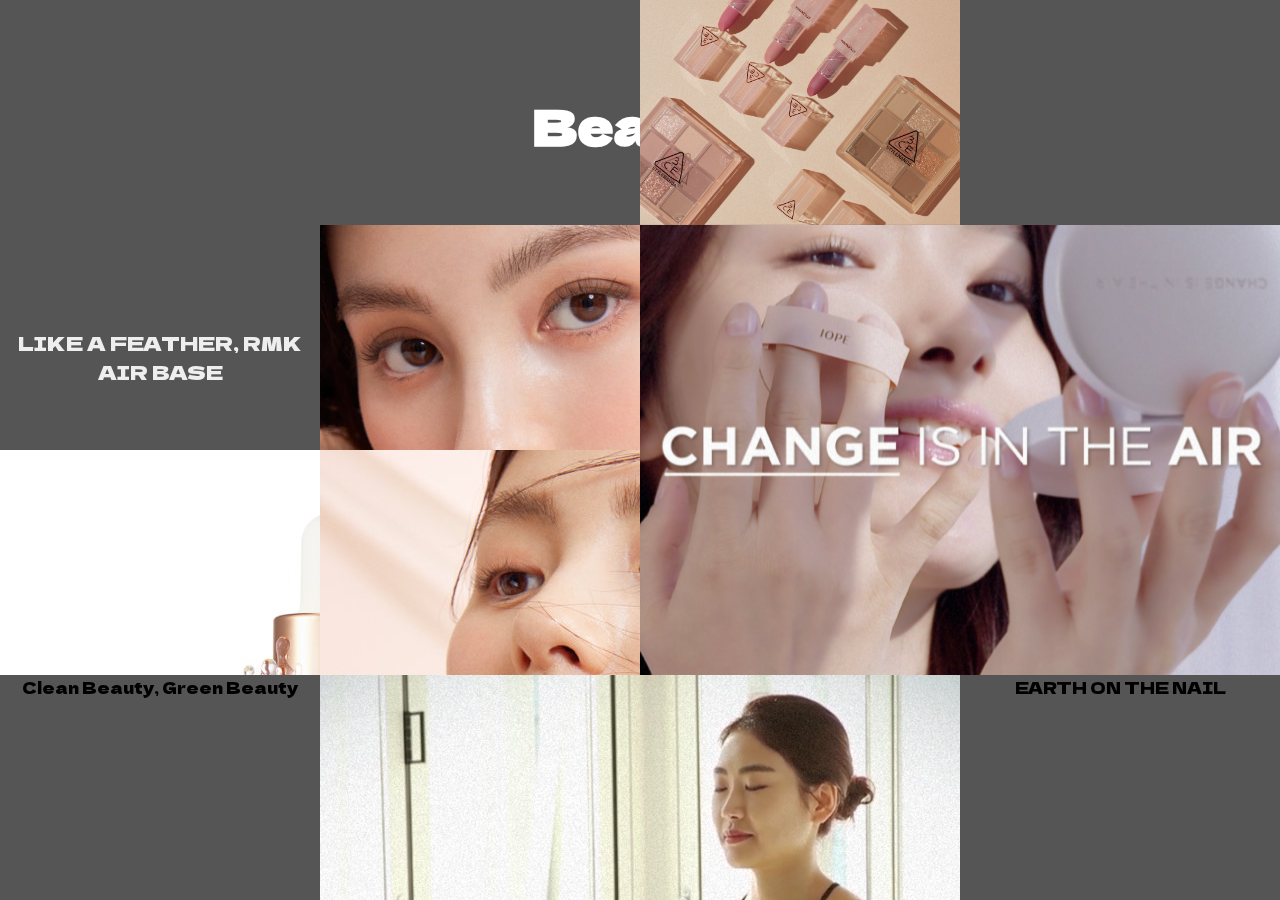
<file: portfolios/Allure/index.html>
<!DOCTYPE html>   
<html lang="ko">
<head>
	<meta charset="utf-8">
	<title>allure</title>

	<link rel="stylesheet" href="https://use.fontawesome.com/releases/v5.7.1/css/all.css" integrity="sha384-fnmOCqbTlWIlj8LyTjo7mOUStjsKC4pOpQbqyi7RrhN7udi9RwhKkMHpvLbHG9Sr" crossorigin="anonymous">
	<link rel="stylesheet" type="text/css" href="css/style.css">

	<script src="javascript/jquery-3.5.1.min.js"></script>
	<script src="javascript/script.js"></script>
</head>
<body>

	<div class="wrap">
		<!-- ***햄버거버튼*** -->
		<a class="btnMenu" href="#"><i class="fas fa-bars"></i></a>

		<nav>
			<h1><img src="images/logo.png" alt="로고"></h1>
			<ul id="gnb">
				<li><a href="#">beauty</a></li>
				<li><a href="#">fashion</a></li>
				<li><a href="#">feature</a></li>
			</ul>
		</nav>

		<section>
		     <!-- 콘텐츠1(beauty) -->
		    <article class="box1 on">
		    	<p><strong>Beauty</strong></p>
		    	<p></p>
		    	<p>
		    		<em><a href="#"><i class="fab fa-facebook-square"></i></a></em>

		    		<em><a href="#"><i class="fab fa-instagram"></i></a></em>

		    		<em><a href="#"><i class="fab fa-twitter-square"></i></a></em>
		    	</p>
		    	<!-- ******** -->
		    	<p></p>
		    	<p></p>
		    	<p><span>LIKE A FEATHER, RMK AIR BASE</span></p>

		    	<p></p>
		    	<p></p>
		    	<p>Clean Beauty, Green Beauty</p>

		    	<p></p>
		    	<p>EARTH ON THE NAIL</p>
		    </article>

		     <!-- 콘텐츠2(fashion) -->
			<article class="box2">
				<p><span></span></p>
				<p></p>
				<p><strong>Allure fashion</strong></p>

				<p></p>
				<p></p>
				<p></p>

				<p><span>The season of overnight travel, dress like this and leave!</span></p>
				<p></p>
				<p><span>Four different Tomboy look styles to follow</span></p>

				<p></p>
				<p></p>
					
			</article>

		     <!-- 콘텐츠3(feature) -->
			<article class="box3">
				<p></p>
				<p><span>YOUTH IN REVOLT, 10 Greta Thunbergs in Korea</span></p>
				<p></p>
				<p><strong>Allure feature</strong></p>
				<p></p>
				<p><span>Beer tastes better when you know it.</span></p>
				<p></p>
					
			</article>
		</section>
	</div>

</body>
</html>
</file>
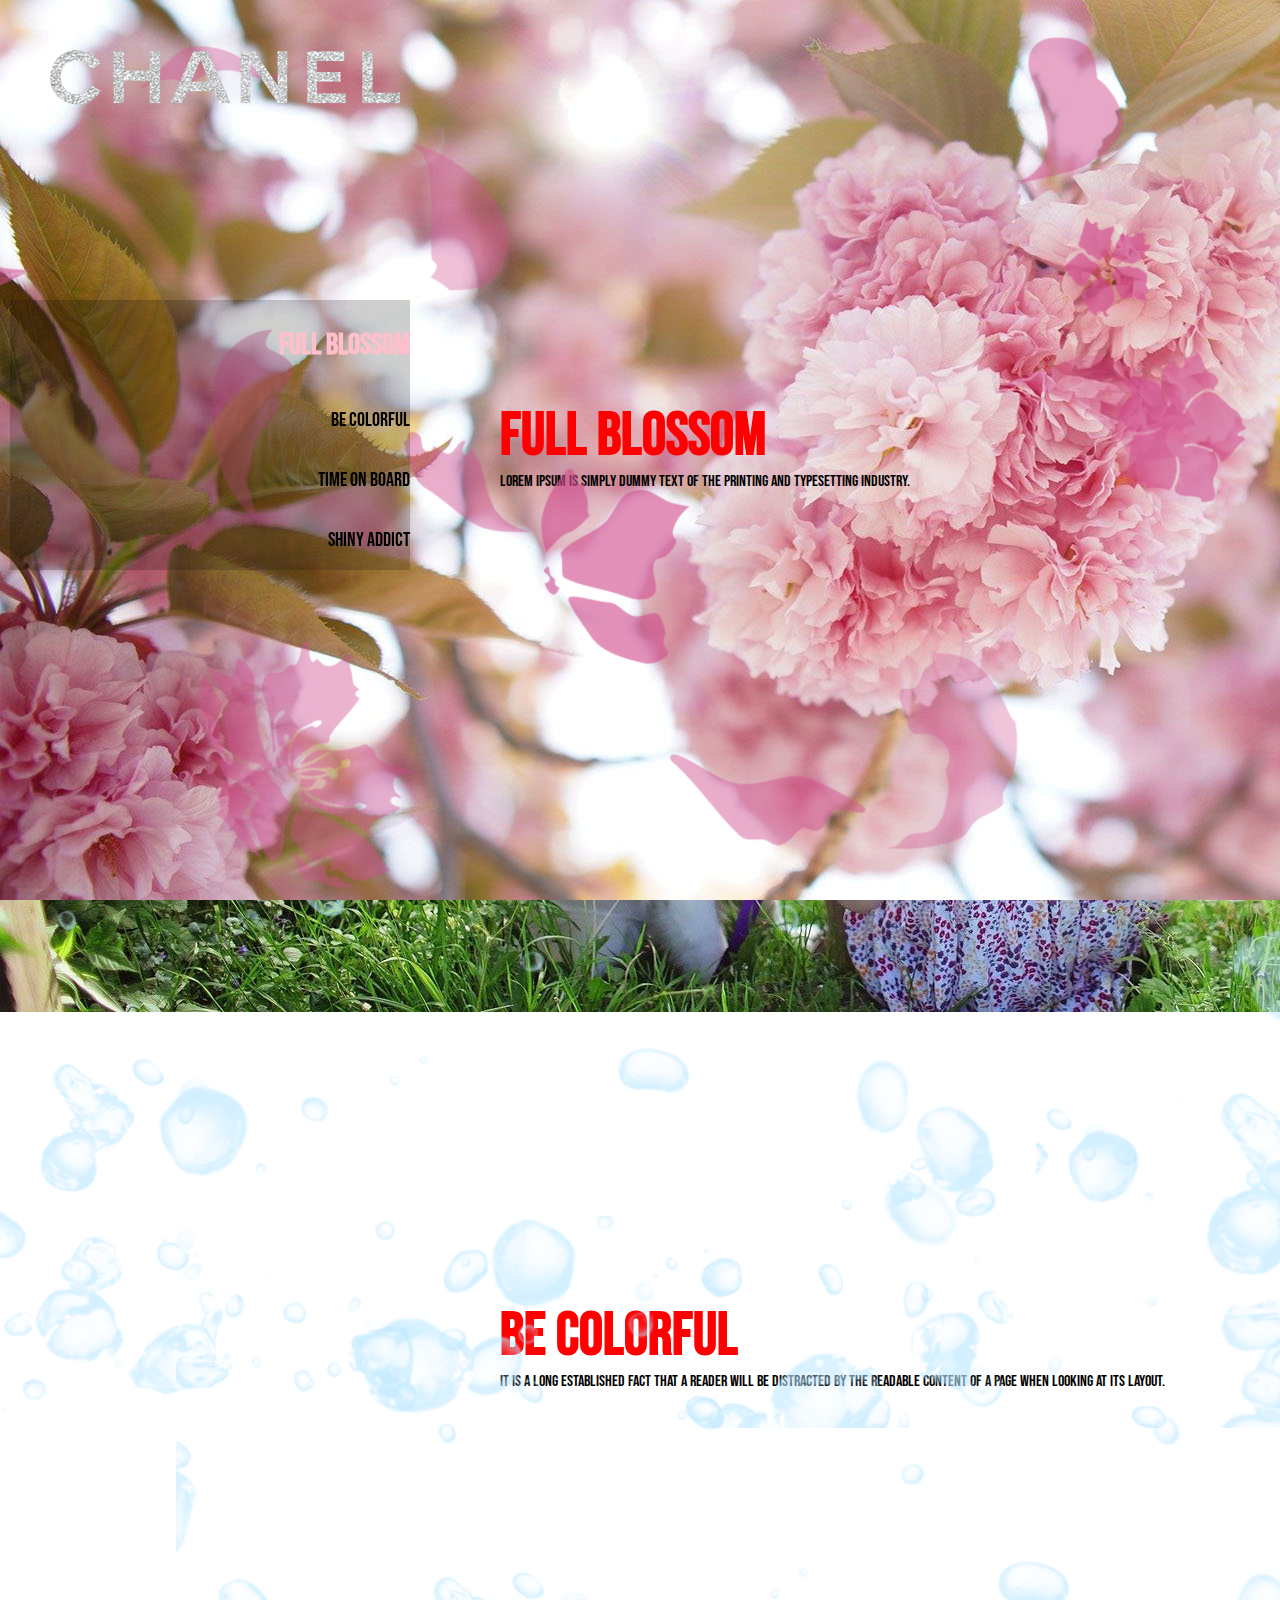
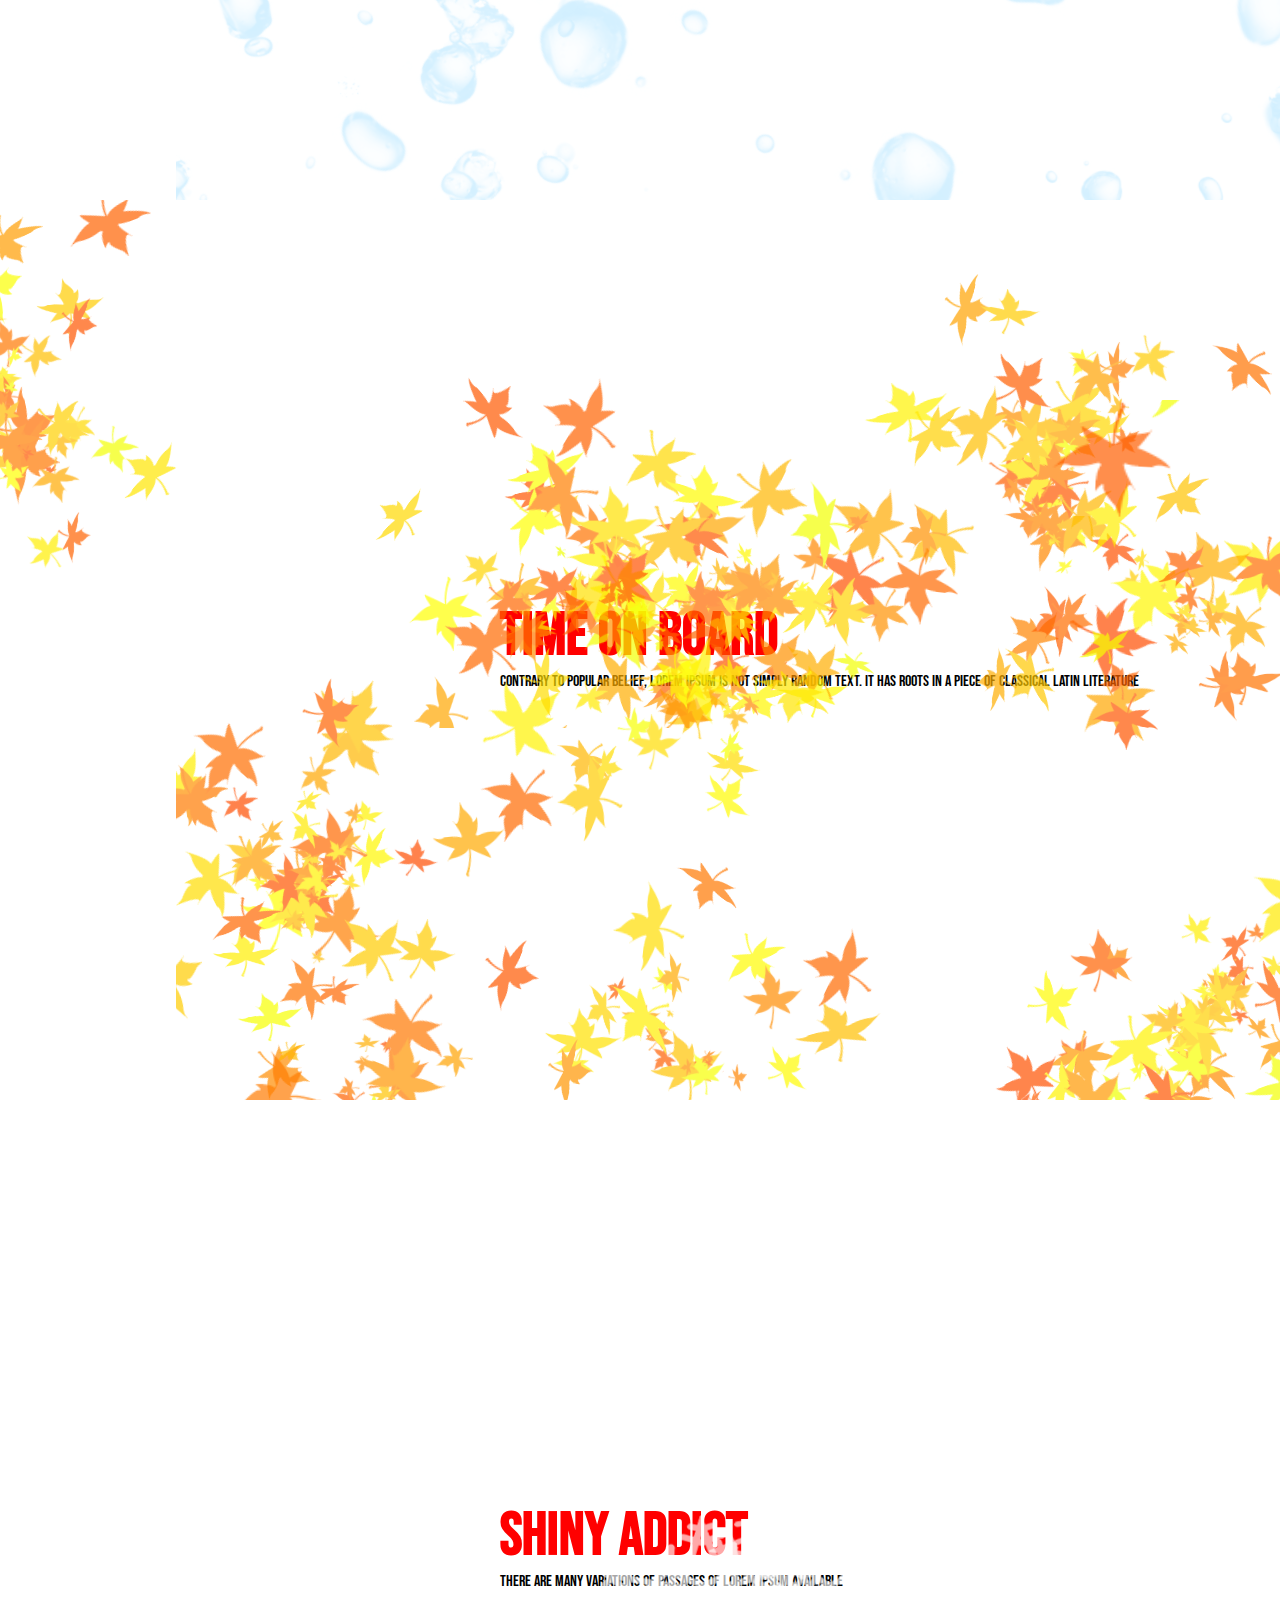
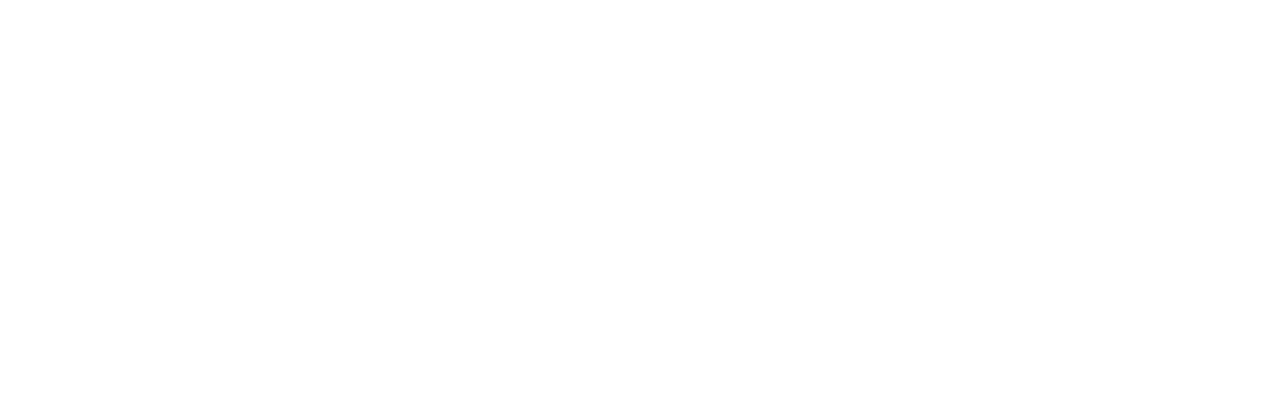
<file: portfolios/Chanel/index.html>
<!DOCTYPE html> 
<html lang="ko">
<head>
	<meta charset="utf-8">
	<title>chanel</title>
	<link rel="stylesheet" href="https://use.fontawesome.com/releases/v5.7.1/css/all.css" integrity="sha384-fnmOCqbTlWIlj8LyTjo7mOUStjsKC4pOpQbqyi7RrhN7udi9RwhKkMHpvLbHG9Sr" crossorigin="anonymous">
	<link rel="stylesheet" type="text/css" href="css/style.css">

	<script src="javascript/jquery-3.5.1.min.js"></script>
	<script src="javascript/jquery.easing.1.3.js"></script>
	<script src="javascript/jquery.mousewheel.min.js"></script>
	<script src="javascript/script.js"></script>
	
	
</head>

<body>
	<h1 class="logo"><img src="images/logo2.png" alt="로고"></h1>


	<nav>
		<ul class="menu">
			<li class="on"><a href="#">Full Blossom</a></li>
			<li><a href="#">Be colorful</a></li>
			<li><a href="#">Time on Board</a></li>
			<li><a href="#">Shiny Addict</a></li>
		</ul>		
	</nav>

	<ul id="sns">
		<li><a href="#"><i class="fab fa-facebook-square"></i></a></li>
		<li><a href="#"><i class="fab fa-instagram"></i></a></li>
		<li><a href="#"><i class="fab fa-twitter-square"></i></a></li>
		<li><a href="#"><i class="fab fa-android"></i></a></li>
	</ul>

	<div id="wrap"> 
		<!-- 바디에 바로 nth-child 쓸 수 없음 -->
		

		<section>
			<!-- <img class="imgg" src="images/444.png" alt="사진4"> -->
			<!-- 슬로건 -->
			<article>
				<p>Full Blossom</p>
				<span>Lorem Ipsum is simply dummy text of the printing and typesetting industry.</span>
			</article>
			<img class="p11" src="images/obj11.png" alt="브러쉬11">
			<img class="p12" src="images/obj12.png" alt="브러쉬12">
			<img class="p13" src="images/obj13.png" alt="브러쉬13">

		</section>

		<section>

			<!-- 슬로건 -->
			<article>
				<p>Be colorful</p>
				<span>It is a long established fact that a reader will be distracted by the readable content of a page when looking at its layout.</span>
			</article>
			<img class="p21" src="images/obj21.png" alt="브러쉬21">
			<img class="p22" src="images/obj22.png" alt="브러쉬22">
			<img class="p23" src="images/obj23.png" alt="브러쉬23">
		</section>

		<section>
			<!-- 슬로건 -->
			<article>
				<p>Time on Board</p>
				<span>Contrary to popular belief, Lorem Ipsum is not simply random text. It has roots in a piece of classical Latin literature</span>
			</article>
			<img class="p31" src="images/obj31.png" alt="브러쉬31">
			<img class="p32" src="images/obj32.png" alt="브러쉬32">
			<img class="p33" src="images/obj33.png" alt="브러쉬33">
		</section>

		<section>
			<!-- 슬로건 -->
			<article>
				<p>Shiny Addict</p>
				<span>There are many variations of passages of Lorem Ipsum available</span>
			</article>
			<img class="p41" src="images/obj41.png" alt="브러쉬41">
			<img class="p42" src="images/obj42.png" alt="브러쉬42">
			<img class="p43" src="images/obj43.png" alt="브러쉬43">
		</section>
	</div>

</body>
</html>
</file>
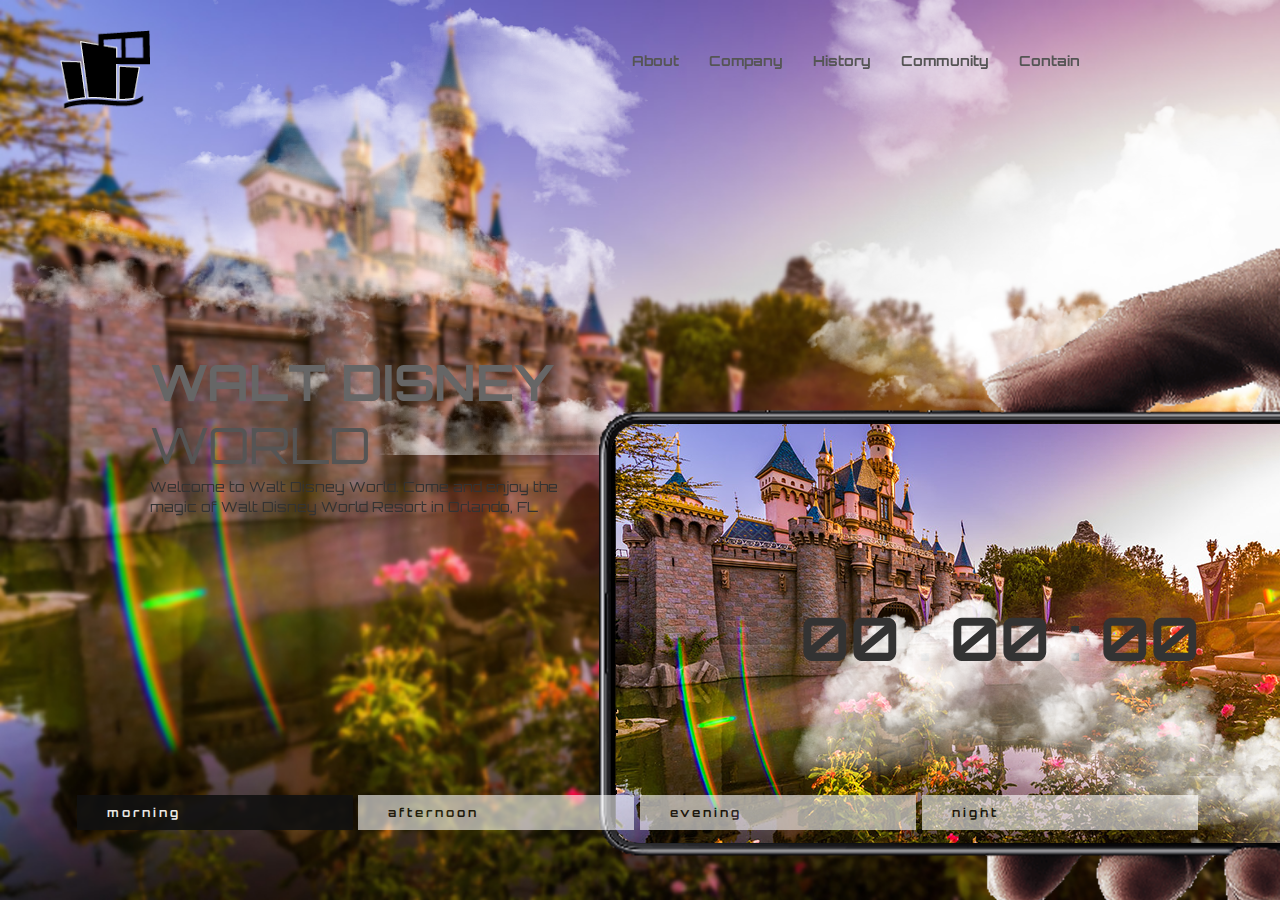
<file: portfolios/Disney/index.html>
<!DOCTYPE html>
<html lang="ko">
<head>
	<meta charset="utf-8">
	<meta name="viewport" content="width=device-width, initial-scale=1.0">
	<link rel="stylesheet" href="https://use.fontawesome.com/releases/v5.7.1/css/all.css" integrity="sha384-fnmOCqbTlWIlj8LyTjo7mOUStjsKC4pOpQbqyi7RrhN7udi9RwhKkMHpvLbHG9Sr" crossorigin="anonymous">
	<link rel="stylesheet" type="text/css" href="css/style.css">
	<script src="js/jquery-3.5.1.min.js"></script>
	<script src="js/script.js"></script>
	<title>DisneyLand</title>
</head>

<body>
				<!-- 배경이미지 -->
	<div id="wrap" class="morning">
		<!-- 구름:애니메이션 -->
		<img src="images/cloud1.png" alt="구름1">
		<img src="images/cloud2.png" alt="구름2">
		<!-- 로고 -->
		<h1></h1>
		<!-- 네비 -->
		<ul id="gnb">
			<li><a href="#">About</a></li>
			<li><a href="#">Company</a></li>
			<li><a href="#">History</a></li>
			<li><a href="#">Community</a></li>
			<li><a href="#">Contain</a></li>
		</ul>
		<!-- 웹아이콘: font awesome -->
		<ul id="sns">
			<li>
				<a href="#"><i class="fab fa-facebook-square"></i></a>
			</li>
			<li>
				<a href="#"><i class="fab fa-twitter-square"></i></a>
			</li>
			<li><a href="#"><i class="fas fa-envelope-square"></i></a></li>
		</ul>
		<!-- 슬로건 -->
		<article>
			<p><strong>WALT DISNEY </strong>WORLD
			</p><em>Welcome to Walt Disney World. Come and enjoy the magic of Walt Disney World Resort in Orlando, FL</em>

		</article>

		<!-- 스마트폰 사진 -->
		<figure>
			

			<!-- 시간 -->
			<!-- 시 : 분 : 초 -->
			<p>
				<span>00</span> : <span>00</span> : <span>00</span>

				<!-- 구름:애니메이션 -->
				<img class="cl1" src="images/cloud1.png" alt="구름1">
				<img class="cl2" src="images/cloud2.png" alt="구름2">
			</p>
		</figure>
		<!-- 테마(아침, 점심, 저녁, 밤) 버튼 -->
		<nav>
			<ul>
				<li class="on"><a href="#">morning</a></li>
				<li><a href="#">afternoon</a></li>
				<li><a href="#">evening</a></li>
				<li><a href="#">night</a></li>
			</ul>
		</nav>
	</div>


</body>
</html>
</file>
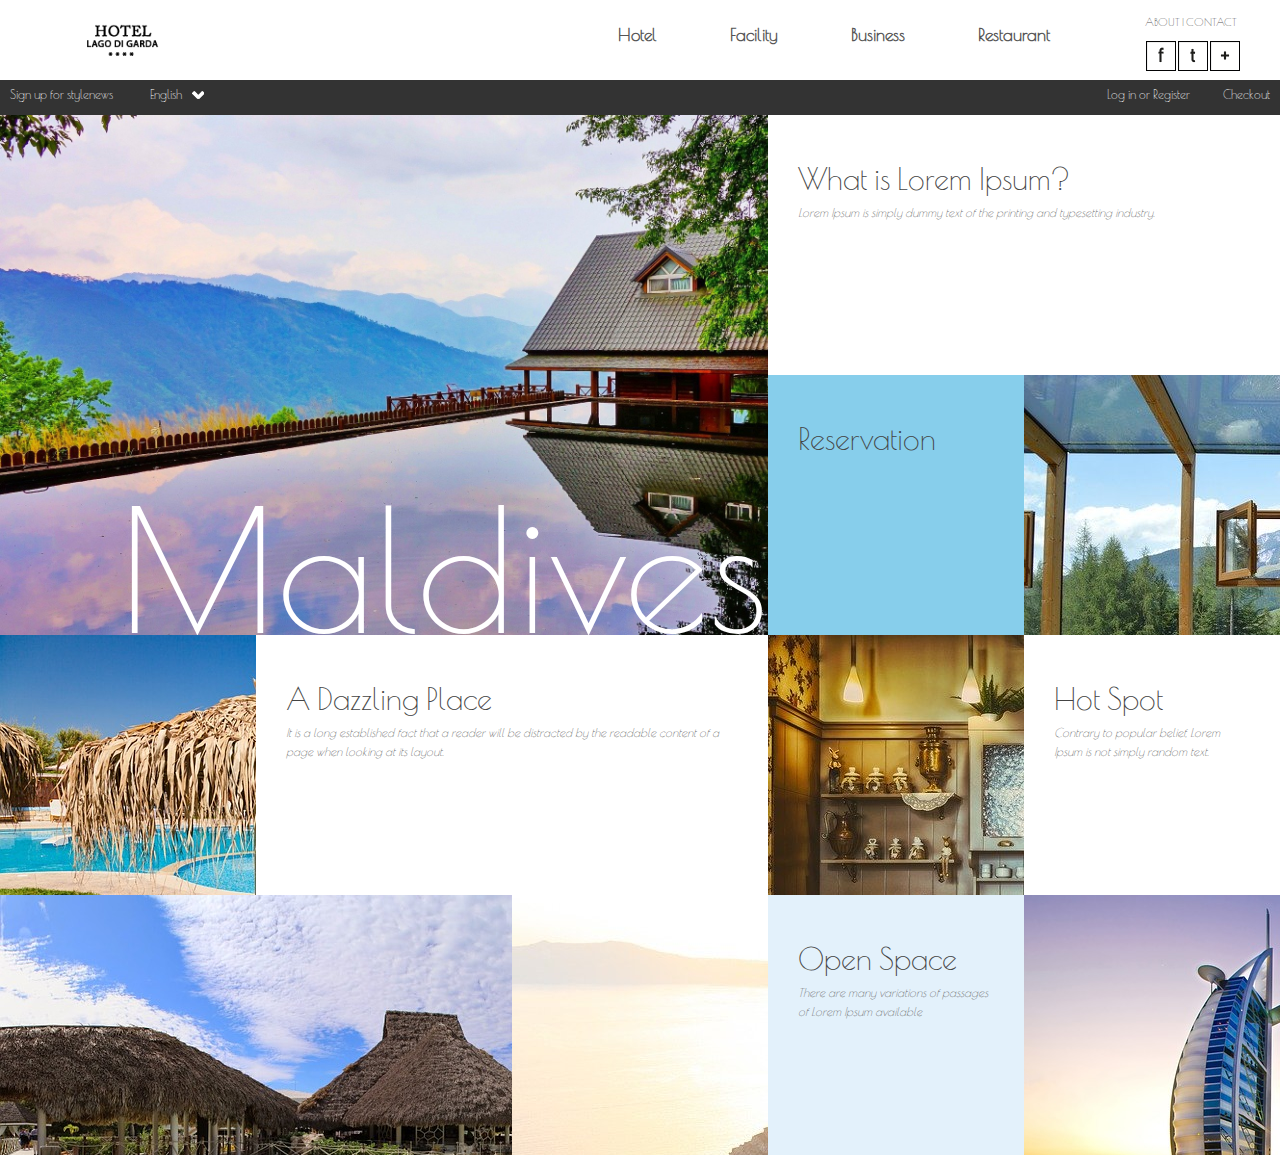
<file: portfolios/Hotel/index.html>
<!DOCTYPE html>
<html lang="ko">
<head>
	<meta charset="utf-8">
	<meta name="viewport" content="width=device-width, initial-scale=1.0">

	<title>hotel</title>

	<link rel="shortcut icon" href="images/favicon.ico" type="image/x-icon">
	<link rel="icon" href="images/favicon.ico" type="image/x-icon">

	<link rel="stylesheet" href="https://use.fontawesome.com/releases/v5.7.1/css/all.css" integrity="sha384-fnmOCqbTlWIlj8LyTjo7mOUStjsKC4pOpQbqyi7RrhN7udi9RwhKkMHpvLbHG9Sr" crossorigin="anonymous">

	<link rel="stylesheet" type="text/css" href="css/style.css">

	<!-- <script src="js/prefixfree.min.js"></script> -->

</head>
<body>
	<header>
		<!-- 로고 : 백그라운드 이미지, 글자 내어쓰기-->
		<h1>logo</h1>
		<!-- 목록 : Hotel / Facility / Business / Restaurant-->
		<ul id="gnb">
			<li><a href="#"><i class="fas fa-heading"></i>Hotel</a></li>
			<li><a href="#"><i class="fas fa-hotel"></i>Facility</a></li>
			<li><a href="#"><i class="fas fa-suitcase-rolling"></i>Business</a></li>
			<li><a href="#"><i class="fas fa-utensils"></i>Restaurant</a></li>
		</ul>
		<div class="snsSet">
			<a href="#">ABOUT</a>
			<a href="#">CONTACT</a>
			<a href="#"><img src="images/sns3.png" alt="페이스북"></a>
			<a href="#"><img src="images/sns4.png" alt="트위터"></a>
			<a href="#"><img src="images/sns5.png" alt="기타sns"></a>
		</div>
		<!-- sns ABOUT / CONTACT / F / T / +-->
	</header>

	<nav>
		<!-- 목록 Sign up for stylenews / English / Log in or Register / Checkout-->
		<a href="#">Sign up for stylenews</a>
		<a href="#">English</a>
		<a href="#">Log in or Register</a>
		<a href="#">Checkout</a>
	</nav>
	<section>
		<article>
			<!-- 사진1 -->
			<div class="bg bg1">
				<span>Maldives</span>
			</div>
		</article>

		<article>
			<!-- 글1 -->
			<div class="txt">
				<i class="fas fa-arrow-right"></i>
				<p>
					<strong>What is Lorem Ipsum?</strong><br>
					<em>Lorem Ipsum is simply dummy text of the printing and typesetting industry.</em>
				</p>
			</div>
		</article>

		<article>
			<!-- 글2 -->
			<div class="txt">
				<!-- 버전 확인 -->
				<!-- <i class="fas fa-redo-alt"></i> -->
				<i class="fas fa-spin fa-sync-alt"></i>
				<p>
					<strong>Reservation</strong><br>
					<!-- <em></em> -->
				</p>
			</div>
		</article>

		<article>
			<!-- 사진2 -->
			<div class="bg bg2">
				<span>Suite</span>
			</div>
		</article>

		<article>
			<!-- 사진3 -->
			<div class="bg bg3">
				<span>Surf</span>
			</div>
		</article>

		<article>
			<!-- 글3 -->
			<div class="txt">
				<i class="fas fa-arrow-right"></i>
				<p>
					<strong>A Dazzling Place</strong><br>
					<em>It is a long established fact that a reader will be distracted by the readable content of a page when looking at its layout.</em>
				</p>
			</div>
		</article>

		<article>
			<!-- 사진4 -->
			<div class="bg bg4">
				<span>Sauna</span>
			</div>
		</article>

		<article>
			<!-- 글4 -->
			<div class="txt">
			<i class="fas fa-arrow-right"></i>
			<p>
			<strong>Hot Spot</strong><br>
			<em>Contrary to popular belief, Lorem Ipsum is not simply random text.</em>
			</p>
			</div>
		</article>

		<article>
			<!-- 사진5 -->
			<div class="bg bg5">
				<span>Sauna</span>
			</div>
		</article>

		<article>
			<!-- 사진6 -->
			<div class="bg bg6">
				<span>Sauna</span>
			</div>
		</article>

		<article>
			<!-- 글5 -->
			<div class="txt">
			<i class="fas fa-arrow-right"></i>
			<p>
			<strong>Open Space</strong><br>
			<em>There are many variations of passages of Lorem Ipsum available</em>
		</p>
			</div>
		</article>

		<article>
			<!-- 사진7 -->
			<div class="bg bg7">
				<span>Tour</span>
			</div>
		</article>
	</section>

</body>
</html>
</file>
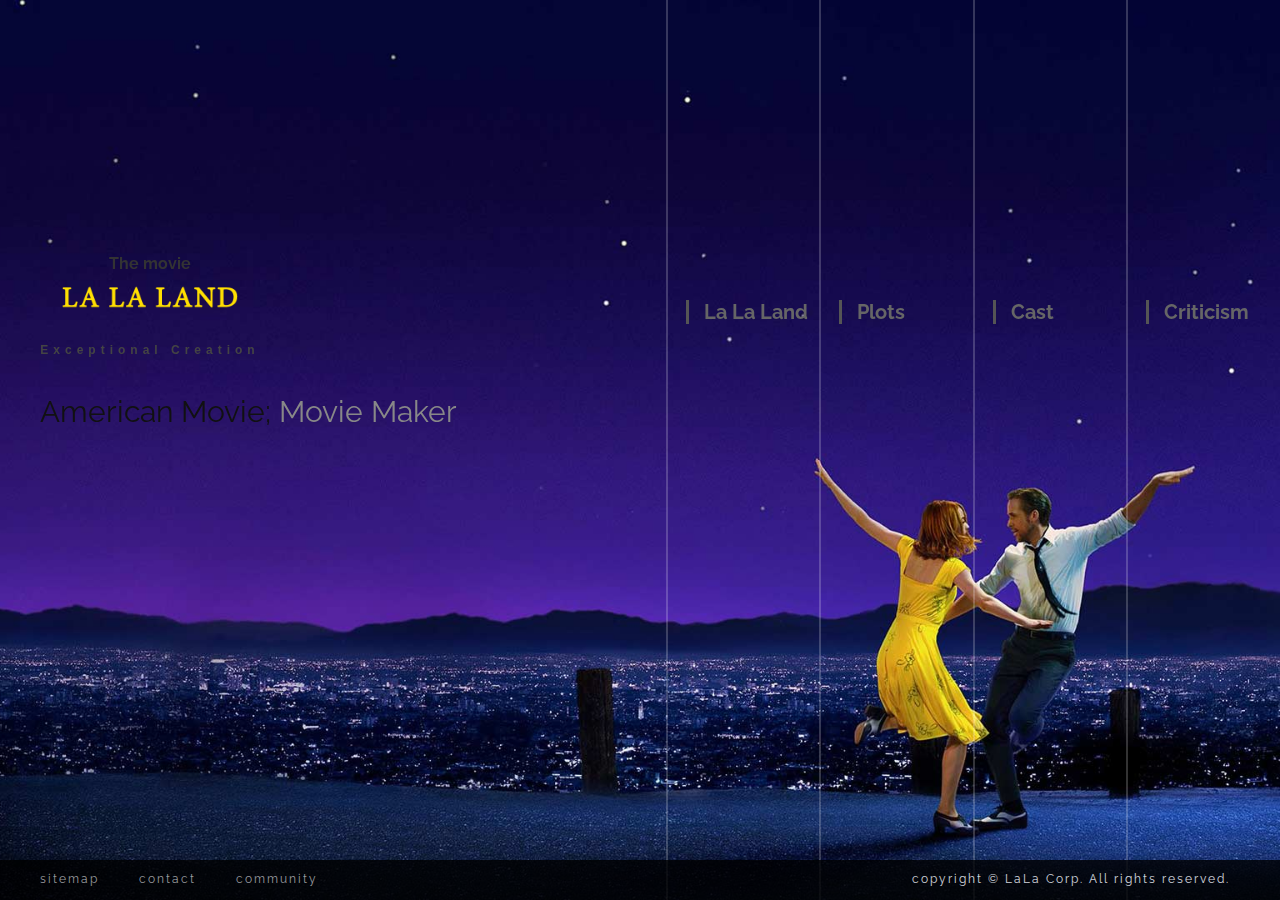
<file: portfolios/LaLaland/index.html>
<!DOCTYPE html>
<html lang="ko">
<head>
	<meta charset="utf-8">
	<meta name="viewport" content="width=device-width, initial-scale=1.0">
	<title>LaLa Land</title>
	<link rel="stylesheet" href="https://use.fontawesome.com/releases/v5.7.1/css/all.css" integrity="sha384-fnmOCqbTlWIlj8LyTjo7mOUStjsKC4pOpQbqyi7RrhN7udi9RwhKkMHpvLbHG9Sr" crossorigin="anonymous">

	<link rel="stylesheet" type="text/css" href="css/style.css">

	<script src="js/jquery-3.5.1.min.js"></script>
	<script src="js/script.js"></script>
</head>
<body>
	<!-- 배경이미지 -->
	<div class="wrap">
		<!-- 로고 -->
		<h1>
			<strong>The movie</strong><br>
			<img src="images/logo.png"><br>
			<span>Exceptional Creation</span>
		</h1>
		<!-- 슬로건 -->
		<p class="txt">
			American Movie; <span>Movie Maker</span>
		</p>
		<!-- 웹아이콘 -->
		<ul class="sns">
			<li><a href="#"><i class="fab fa-twitter-square"></i></a></li>
			<li><a href="#"><i class="fab fa-instagram"></i></a></li>
			<li><a href="#"><i class="fab fa-facebook-square"></i></a></li>
			<li><a href="#"><i class="fas fa-envelope-square"></i></a></li>
		</ul>
		<!-- 콘텐츠 소개 -->
		<section class="contents">
			<article>
				<h2>Criticism</h2>
				<img src="images/4.jpg" alt="사진4">
				<div></div>
				<h3>Criticism</h3>
				<p>
					Critics praised the film's screenplay, direction, cinematography, acting, score, and the chemistry of Gosling and Stone.The review aggregator Rotten Tomatoes gives the film an approval rating of 91% based on 460 reviews, with an average rating of 8.7/10. 
				</p>
			</article>

			<article>
				<h2>Cast</h2>
				<img src="images/3.jpg" alt="사진3">
				<div></div>
				<h3>Cast</h3>
				<p>
					Ryan Gosling as Sebastian "Seb" Wilder
					Emma Stone as Mia Dolan
					John Legend as Keith
					J. K. Simmons as Bill
					Rosemarie DeWitt as Laura Wilder
					Finn Wittrock as Greg
					Callie Hernandez as Tracy
					Sonoya Mizuno as Caitlin
					Jessica Rothe as Alexis
					Tom Everett Scott as David
					Josh Pence as Josh
					Meagen Fay as Mia's Mom
				</p>
			</article>

			<article>
				<h2>Plots</h2>
				<img src="images/2.jpg" alt="사진2">
				<div></div>
				<h3>Plots</h3>
				<p>While stuck in Los Angeles traffic, aspiring actress Mia Dolan has a moment of road rage directed at Sebastian “Seb” Wilder, a struggling jazz pianist. After a hard day at work, Mia's subsequent audition goes awry when the casting director takes a call during an emotional scene. That night, Mia's roommates take her to a lavish party in the Hollywood Hills, promising her that someone in the crowd could jump-start her career. </p>
			</article>

			<article>
				<h2>La La Land</h2>
				<img src="images/1.jpg" alt="사진1">
				<div></div>
				<h3>La La Land</h3>
				<p>La La Land is a 2016 American musical romantic comedy-drama film written and directed by Damien Chazelle. It stars Ryan Gosling as a jazz pianist and Emma Stone as an aspiring actress, who meet and fall in love while pursuing their dreams in Los Angeles. John Legend, Rosemarie DeWitt, Finn Wittrock, and J. K. Simmons also star. </p>
			</article>
		</section>
		
		<!-- 푸터 -->
		<footer>
			<ul>
				<li><a href="#">sitemap</a></li>
				<li><a href="#">contact</a></li>
				<li><a href="#">community</a></li>
			</ul>
			<span>copyright © LaLa Corp. All rights reserved.</span>
		</footer>
	</div>
	

</body>
</html>
</file>
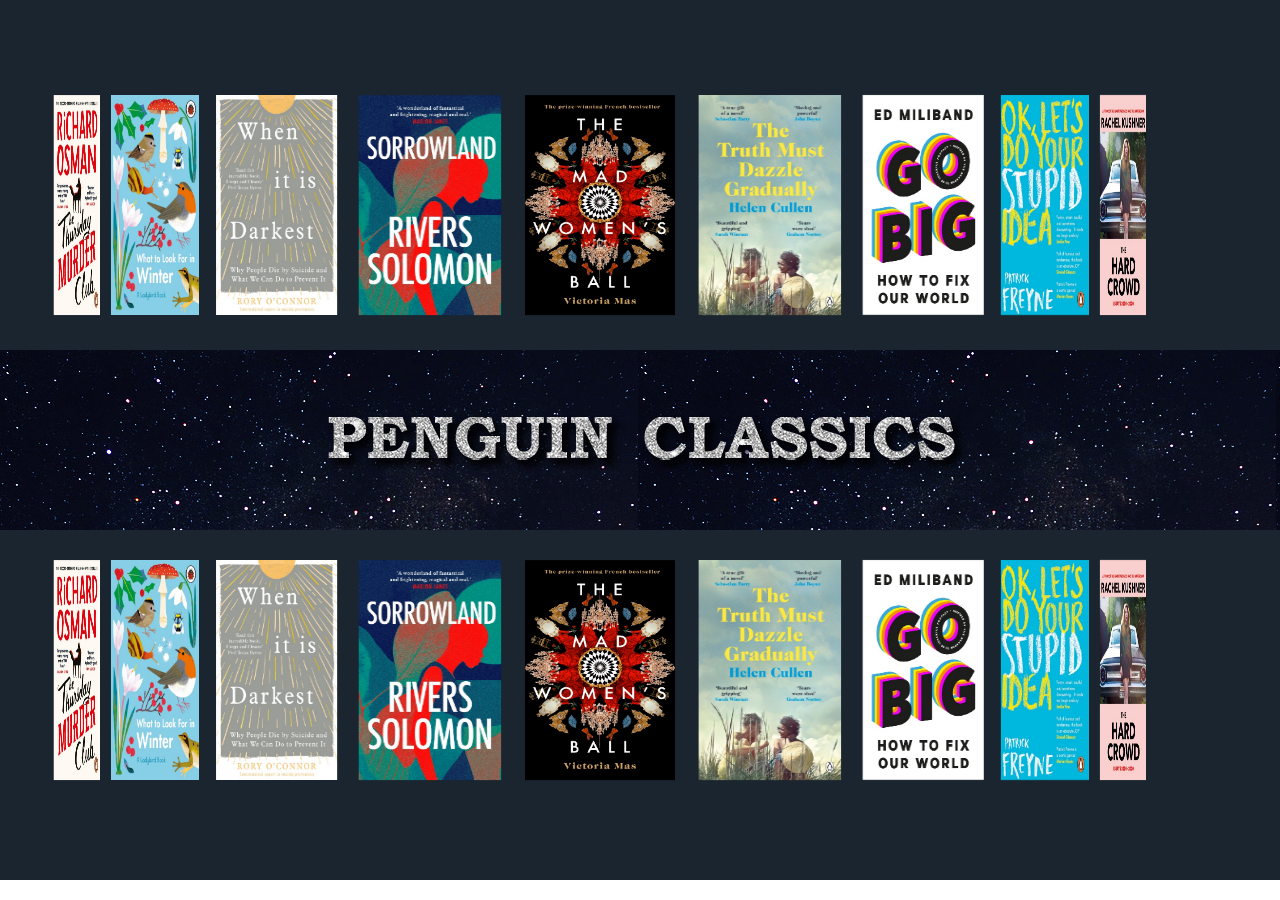
<file: portfolios/Penguin/index.html>
<!DOCTYPE html>   
<html lang="en">
<head>
    <meta charset="UTF-8">
    <meta name="viewport" content="width=device-width, initial-scale=1.0">
    <link rel="stylesheet" href="css/style.css">
    <title>Penguin Books</title>
</head>
<body>
    <header>
        <div class="leftside"></div>
        <div class="rightside"></div>
        <div class="bookroll1">
            <div class="bookul">
                <div class="bookli">
                    <img src="img/img01.jpg" alt="책">
                </div>
            </div>

            <div class="bookul">
                <div class="bookli">
                    <img src="img/img02.jpg" alt="책">
                </div>
            </div>

            <div class="bookul">
                <div class="bookli">
                    <img src="img/img03.jpg" alt="책">
                </div>
            </div>

            <div class="bookul">
                <div class="bookli">
                    <img src="img/img04.jpg" alt="책">
                </div>
            </div>

            <div class="bookul">
                <div class="bookli">
                    <img src="img/img05.jpg" alt="책">
                </div>
            </div>

            <div class="bookul">
                <div class="bookli">
                    <img src="img/img06.jpg" alt="책">
                </div>
            </div>

            <div class="bookul">
                <div class="bookli">
                    <img src="img/img07.jpg" alt="책">
                </div>
            </div>

            <div class="bookul">
                <div class="bookli">
                    <img src="img/img08.jpg" alt="책">
                </div>
            </div>

            <div class="bookul">
                <div class="bookli">
                    <img src="img/img09.jpg" alt="책">
                </div>
            </div>

            <div class="bookul">
                <div class="bookli">
                    <img src="img/img10.jpg" alt="책">
                </div>
            </div>

            <div class="bookul">
                <div class="bookli">
                    <img src="img/img11.jpg" alt="책">
                </div>
            </div>

            <div class="bookul">
                <div class="bookli">
                    <img src="img/img12.jpg" alt="책">
                </div>
            </div>

            <div class="bookul">
                <div class="bookli">
                    <img src="img/img13.jpg" alt="책">
                </div>
            </div>

            <div class="bookul">
                <div class="bookli">
                    <img src="img/img14.jpg" alt="책">
                </div>
            </div>

            <div class="bookul">
                <div class="bookli">
                    <img src="img/img15.jpg" alt="책">
                </div>
            </div>

            <div class="bookul">
                <div class="bookli">
                    <img src="img/img16.jpg" alt="책">
                </div>
            </div>

            <div class="bookul">
                <div class="bookli">
                    <img src="img/img17.jpg" alt="책">
                </div>
            </div>

            <div class="bookul">
                <div class="bookli">
                    <img src="img/img18.jpg" alt="책">
                </div>
            </div>

            <div class="bookul">
                <div class="bookli">
                    <img src="img/img19.jpg" alt="책">
                </div>
            </div>

            <div class="bookul">
                <div class="bookli">
                    <img src="img/img20.jpg" alt="책">
                </div>
            </div>
        </div>
    </header> 

    <section>
        <h2>logo</h2>
        <div class="logo">
            <img src="img/penguin1.png" alt="logo">
            <img src="img/penguin2.png" alt="logo">
        </div>

        <div class="menu">
            <ul>
                <li><a href="features.html">FEATURES</a></li>
                <li><a href="books.html">BOOKS</a></li>
                <li><a href="authors.html">AUTHORS</a></li>
                <li><a href="about_us.html">ABOUT US</a></li>
                <li><a href="shop.html">SHOP</a></li>
                <li><a href="events.html">EVENTS</a></li>
            </ul>
        </div>
    </section>

    <footer>
        <div class="leftside"></div>
        <div class="rightside"></div>
        <div class="bookroll2">
            <div class="bookul">
                <div class="bookli">
                    <img src="img/img01.jpg" alt="책">
                </div>
            </div>

            <div class="bookul">
                <div class="bookli">
                    <img src="img/img02.jpg" alt="책">
                </div>
            </div>

            <div class="bookul">
                <div class="bookli">
                    <img src="img/img03.jpg" alt="책">
                </div>
            </div>

            <div class="bookul">
                <div class="bookli">
                    <img src="img/img04.jpg" alt="책">
                </div>
            </div>

            <div class="bookul">
                <div class="bookli">
                    <img src="img/img05.jpg" alt="책">
                </div>
            </div>

            <div class="bookul">
                <div class="bookli">
                    <img src="img/img06.jpg" alt="책">
                </div>
            </div>

            <div class="bookul">
                <div class="bookli">
                    <img src="img/img07.jpg" alt="책">
                </div>
            </div>

            <div class="bookul">
                <div class="bookli">
                    <img src="img/img08.jpg" alt="책">
                </div>
            </div>

            <div class="bookul">
                <div class="bookli">
                    <img src="img/img09.jpg" alt="책">
                </div>
            </div>

            <div class="bookul">
                <div class="bookli">
                    <img src="img/img10.jpg" alt="책">
                </div>
            </div>

            <div class="bookul">
                <div class="bookli">
                    <img src="img/img11.jpg" alt="책">
                </div>
            </div>

            <div class="bookul">
                <div class="bookli">
                    <img src="img/img12.jpg" alt="책">
                </div>
            </div>

            <div class="bookul">
                <div class="bookli">
                    <img src="img/img13.jpg" alt="책">
                </div>
            </div>

            <div class="bookul">
                <div class="bookli">
                    <img src="img/img14.jpg" alt="책">
                </div>
            </div>

            <div class="bookul">
                <div class="bookli">
                    <img src="img/img15.jpg" alt="책">
                </div>
            </div>

            <div class="bookul">
                <div class="bookli">
                    <img src="img/img16.jpg" alt="책">
                </div>
            </div>

            <div class="bookul">
                <div class="bookli">
                    <img src="img/img17.jpg" alt="책">
                </div>
            </div>

            <div class="bookul">
                <div class="bookli">
                    <img src="img/img18.jpg" alt="책">
                </div>
            </div>

            <div class="bookul">
                <div class="bookli">
                    <img src="img/img19.jpg" alt="책">
                </div>
            </div>

            <div class="bookul">
                <div class="bookli">
                    <img src="img/img20.jpg" alt="책">
                </div>
            </div>
        </div>
    </footer>
</body>
</html>
</file>
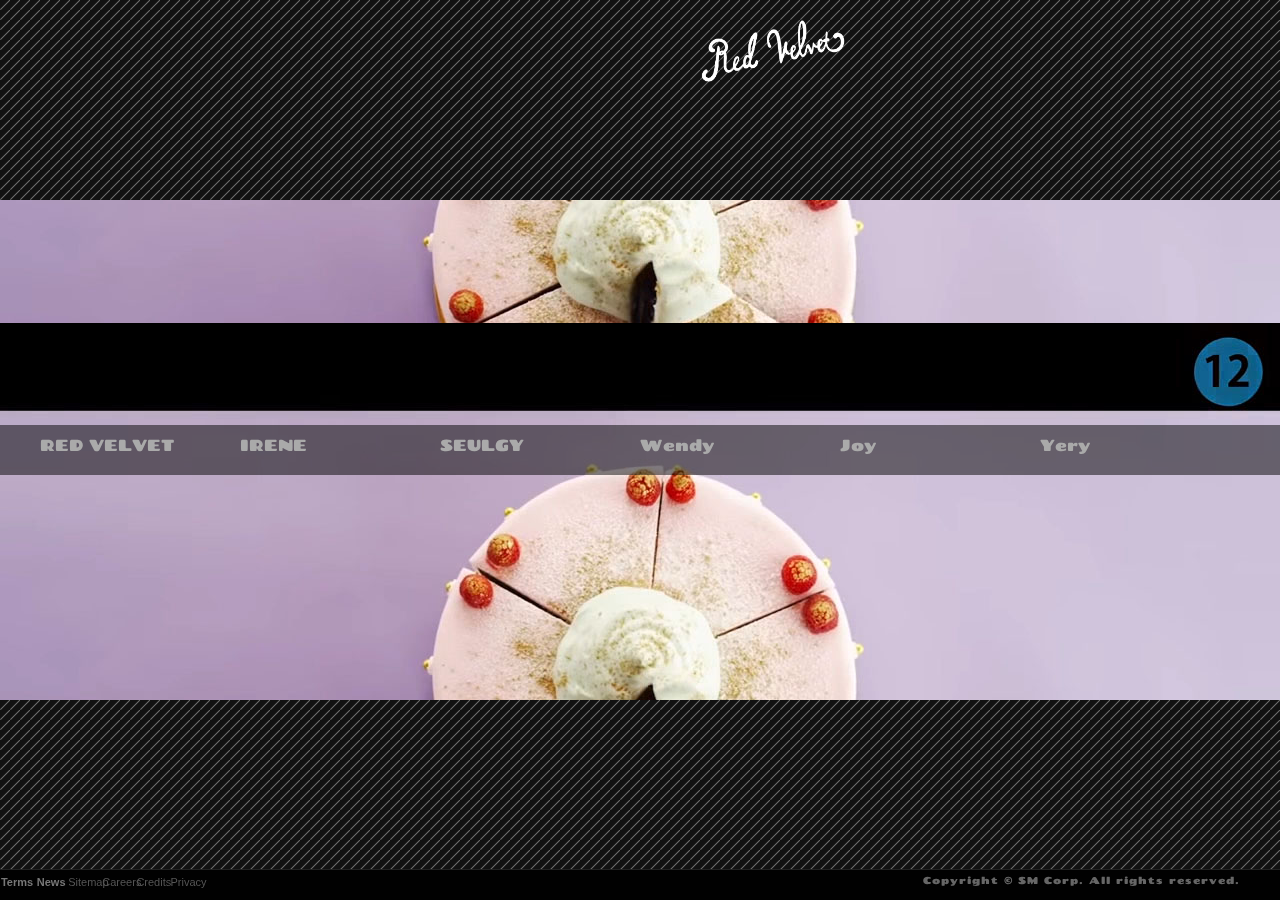
<file: portfolios/Redvelvet/index.html>
<!DOCTYPE html> 
<html lang="ko">
<head>
	<meta charset="utf-8">
	<title>RedVelvet</title>
	<link rel="stylesheet" href="https://use.fontawesome.com/releases/v5.7.1/css/all.css" integrity="sha384-fnmOCqbTlWIlj8LyTjo7mOUStjsKC4pOpQbqyi7RrhN7udi9RwhKkMHpvLbHG9Sr" crossorigin="anonymous">
	<link rel="stylesheet" type="text/css" href="css/style.css">
	<link rel="favicon" href="images/favicon.ico">

	<script src="javascript/jquery-3.5.1.min.js"></script>
	<script src="javascript/script.js"></script>
</head>
<body>
	<!-- 패턴배경 -->
	<div class="bg"></div>
	<!-- 로고 웹아이콘 -->
	<header>
		<h1><a href="#"><img src="images/logo.png" alt="로고"></a></h1>
	
		<ul>
			<li><a href="#"><i class="fab fa-facebook-square"></i></a></li>
			<li><a href="#"><i class="fab fa-instagram"></i></a></li>
			<li><a href="#"><i class="fab fa-twitter-square"></i></a></li>
		</ul>

	</header>

	<!-- 네비게이션 -->
	<nav>
		<ul>
			<!-- 레벨1 -->
			<li><a href="#">RED VELVET</a>
				<!-- 레벨2 -->
				<div>
					<h2>R V</h2>
					<p><img src="images/img1.jpg" alt="사진1"></p>
					<ul>
						<li><a href="#">Ice Cream Cake</a></li>
						<li><a href="#">The Red Summer</a></li>
						<li><a href="#">Happiness</a></li>
						<li><a href="#">Russian Roulette</a></li>
					</ul>
				</div>
			</li>

			<li><a href="#">IRENE</a>
				<!-- 레벨2 -->
				<div>
					<h2>IRENE</h2>
					<p><img src="images/img2.jpg" alt="사진2"></p>
					<ul>
						<li><a href="#">profile</a></li>
						<li><a href="#">birthday</a></li>
						<li><a href="#">position</a></li>
						<li><a href="#">feature</a></li>
					</ul>
				</div>
			</li>

			<li><a href="#">SEULGY</a>
				<!-- 레벨2 -->
				<div>
					<h2>SEULGY</h2>
					<p><img src="images/img3.jpg" alt="사진3"></p>
					<ul>
						<li><a href="#">profile</a></li>
						<li><a href="#">birthday</a></li>
						<li><a href="#">position</a></li>
						<li><a href="#">feature</a></li>
					</ul>
				</div>
			</li>

			<li><a href="#">Wendy</a>
				<!-- 레벨2 -->
				<div>
					<h2>Wendy</h2>
					<p><img src="images/img4.jpg" alt="사진4"></p>
					<ul>
						<li><a href="#">profile</a></li>
						<li><a href="#">birthday</a></li>
						<li><a href="#">position</a></li>
						<li><a href="#">feature</a></li>
					</ul>
				</div>
			</li>

			<li><a href="#">Joy</a>
				<!-- 레벨2 -->
				<div>
					<h2>Joy</h2>
					<p><img src="images/img5.jpg" alt="사진5"></p>
					<ul>
						<li><a href="#">profile</a></li>
						<li><a href="#">birthday</a></li>
						<li><a href="#">position</a></li>
						<li><a href="#">feature</a></li>
					</ul>
				</div>
			</li>

			<li><a href="#">Yery</a>
				<!-- 레벨2 -->
				<div>
					<h2>Yery</h2>
					<p><img src="images/img6.jpg" alt="사진6"></p>
					<ul>
						<li><a href="#">profile</a></li>
						<li><a href="#">birthday</a></li>
						<li><a href="#">position</a></li>
						<li><a href="#">feature</a></li>
					</ul>
				</div>
			</li>

			
		</ul>
	</nav>

	<section>
		<img src="images/pic20.jpg" alt="배경">
	</section>

	<!-- 푸터 -->
	<footer>
		<ul>
			<li><a href="#">Terms of Use</a></li>
			<li><a href="#">News letter</a></li>
			<li><a href="#">Sitemap</a></li>

			<li><a href="#">Careers</a></li>
			<li><a href="#">Credits</a></li>
			<li><a href="#">Privacy Notice</a></li>
		</ul>

		<span>Copyright © SM Corp. All rights reserved.</span>
	</footer>

</body>
</html>
</file>
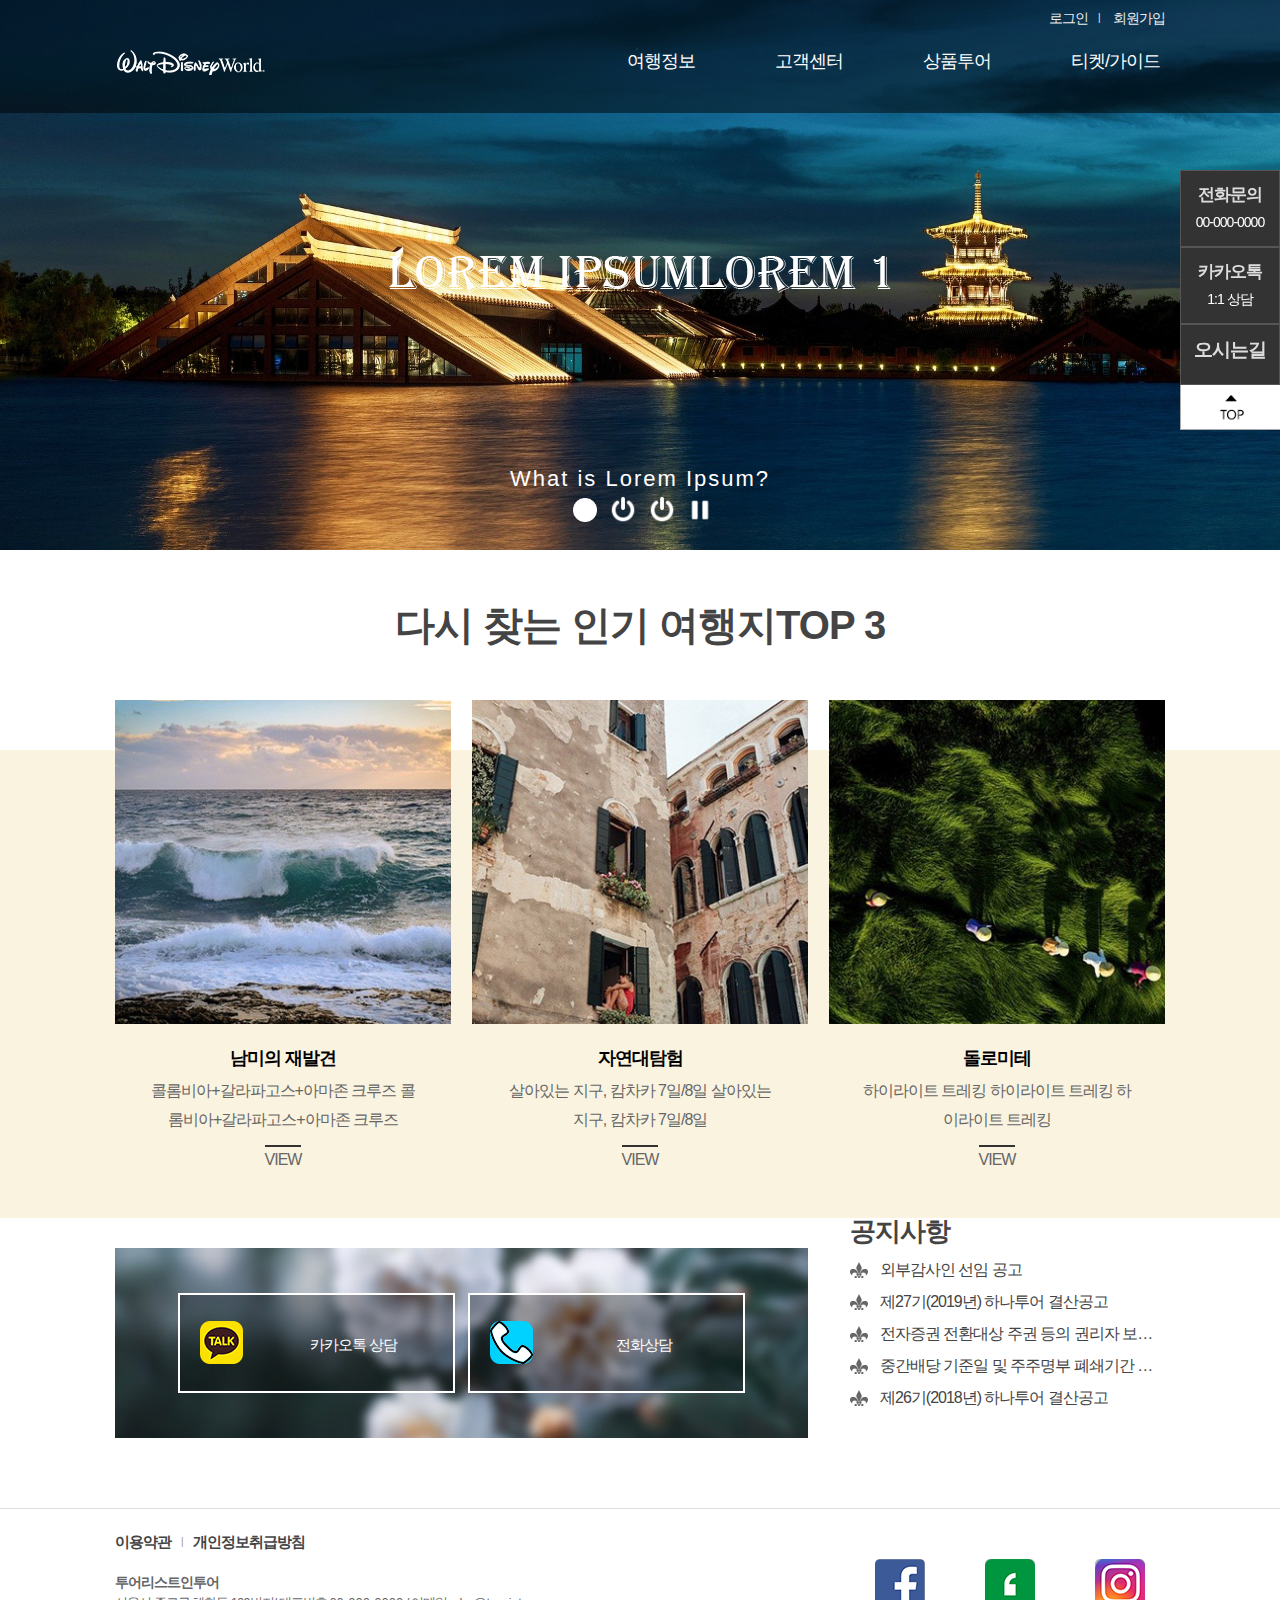
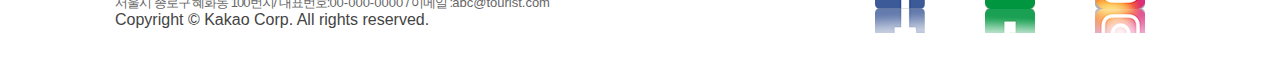
<file: portfolios/Tourist/index.html>
<!DOCTYPE html>
<html lang="ko">
<head>
	<meta charset="utf-8">
	<title>TOURIST</title>

	<meta name="viewport" content="width=device-width, initial-scale=1.0">

	<link rel="stylesheet" href="css/swiper.min.css">

	<link rel="stylesheet" href="css/common.css">


	<script src="js/jquery-3.5.1.min.js"></script>
	<script src="js/common.js"></script>
	<script src="js/rollmain.js"></script>
	





	
</head>
<body>
	<div id="wrap">
		<header id="header">
			<!-- ******* -->
			<div id="layout0" class="header_area box_inner clear">
			<!-- 로고 -->
			<!-- <img src="img/logo.png"> -->
			<h1>
				<!-- 배경이미지:logo.png -->
				<a href="javascript:;">Tourist</a>
				<!-- 메뉴 열기 버튼 -->
				<p class="openMOgnb">
					<a href="#">
						<b class="hdd">메뉴열기</b>
						<span></span>
						<span></span>
						<span></span>
					</a>
				</p>
			</h1>

			<!-- 네비게이션 -->
			<div class="header_cont">
				<!-- 로그인 -->
				<ul class="util clear">
					<li><a href="login.html">로그인</a></li>
					<li><a href="join.html">회원가입</a></li>
				</ul>
				<!-- 네비게이션 -->
				<nav>
					<ul class="gnb clear">
						<li><a href="javascript:;" class="openAll1">여행정보</a>
							<div class="gnb_depth gnb_depth2_1">
								<ul class="submenu_list">
									<li><a href="javascript:;">국내</a></li>
									<li><a href="javascript:;">해외</a></li>
								</ul>
							</div>
						</li>
						<li><a href="javascript:;" class="openAll2">고객센터</a>
							<div class="gnb_depth gnb_depth2_2">
								<ul class="submenu_list">
									<li><a href="notice_list.html"><b>공지사항</b></a></li>
									<li><a href="javascript:;">문의하기</a></li>
								</ul>
							</div>
						</li>
						<li><a href="javascript:;" class="openAll3">상품투어</a>
							<div class="gnb_depth gnb_depth2_3">
								<ul class="submenu_list">
									<li><a href="program.html"><b>프로그램 소개</b></a></li>
									<li><a href="javascript:;">여행자료</a></li>
								</ul>
							</div>
						</li>
						<li><a href="javascript:;" class="openAll4">티켓/가이드</a>
							<div class="gnb_depth gnb_depth2_4">
								<ul class="submenu_list">
									<li><a href="javascript:;">항공</a></li>
									<li><a href="javascript:;">호텔</a></li>
								</ul>
							</div>
						</li>
					</ul>
				</nav>
				<!-- **닫기 배경이미지:btn:CloseMenu.png -->
				<p class="closePop"><a href="#">닫기</a></p>
			</div>

			</div>

		</header>

		<div id="container">
			<!-- 피씨버전 -->
			<div class="main_rolling_pc">
				<!-- 슬라이드 -->
				<div class="visualRoll">
					<ul class="viewImgList">
						<!-- 롤버튼 -->
						<li class="imglist0">
							<div class="roll_content">
								<a href="javascript:;">
									<img src="img/img_slidecontents01.png" height="130" alt="슬로건1">
									<p class="roll_txtline">What is Lorem Ipsum?</p>
								</a>
							</div>
						</li>

						<li class="imglist1">
							<div class="roll_content">
								<a href="javascript:;">
									<img src="img/img_slidecontents02.png" height="130" alt="슬로건2">
									<p class="roll_txtline">Where does it come from?</p>
								</a>
							</div>
						</li>

						<li class="imglist2">
							<div class="roll_content">
								<a href="javascript:;">
									<img src="img/img_slidecontents03.png" height="130" alt="슬로건3">
									<p class="roll_txtline">Where can I get some?</p>
								</a>
							</div>
						</li>
					</ul>
					<!-- 롤버튼 -->
					<div class="rollbtnArea">
						<ul class="rollingbtn">
							<li class=" seq butt0"><a href="#butt"><img src="img/on.png" alt="1번" height="30"></a></li>

							<li class=" seq butt1"><a href="#butt"><img src="img/off.png" alt="2번" height="30"></a></li>

							<li class=" seq butt2"><a href="#butt"><img src="img/off.png" alt="3번" height="30"></a></li>

							<li class="rollstop"><a href="#" class="stop"><img src="img/stop.png" alt="일시정지" height="30"></a></li>

							<li class="rollplay"><a href="#" class="play"><img src="img/play.png" alt="재생" height="30"></a></li>

						</ul>
						
					</div>
				</div>
			</div><!--  <div class="main_rolling_pc"> -->
			<!-- 모바일 -->
			<div class="main_rolling_mobile">
				<div class="swiper-container">
					<div class="swiper-wrapper">
						<div class="swiper-slide">
							<a href="javascript:;"><img src="img/mainslide_mob01.jpg" alt="그림1 슬로건 메세지"></a>
						</div>

						<div class="swiper-slide">
							<a href="javascript:;"><img src="img/mainslide_mob02.jpg" alt="그림2 슬로건 메세지"></a>
						</div>

						<div class="swiper-slide">
							<a href="javascript:;"><img src="img/mainslide_mob03.jpg" alt="그림3 슬로건 메세지"></a>
						</div>
					</div>
					<div class="swiper-pagination">
											
					</div>
				</div>
			</div>

			<!-- about_area 다시 찾는 인기 여행지 -->
			<div class="about_area">
				<h2>다시 찾는 인기 여행지<b>TOP 3</b></h2>
				<div class="about_box">
					<ul class="place_list box_inner clear">
						<li>
							<a href="#" onclick="$('.popup_base').css('height',$(document).height());$('.contact_pop').show();">

							<!-- 	<a href="#" onclick="$('.popup_base').css('height',$(document).height());$('.contact_pop').show();"> -->

								<img class="img_topplace" src="img/img_topplace01.jpg" alt="그림1">
								<h3>남미의 재발견</h3>
								<p class="txt">콜롬비아+갈라파고스+아마존 크루즈 콜롬비아+갈라파고스+아마존 크루즈</p>
								<span class="view">VIEW</span>
							</a>
						</li>

						<li>
							<a href="#" onclick="$('.popup_base').css('height',$(document).height());$('.space_pop').show();">
								<img class="img_topplace" src="img/img_topplace02.jpg" alt="그림2">
								<h3>자연대탐험</h3>
								<p class="txt">살아있는 지구, 캄차카 7일/8일 살아있는 지구, 캄차카 7일/8일</p>
								<span class="view">VIEW</span>
							</a>
						</li>

						<li>
							<a href="#" onclick="$('.popup_base').css('height',$(document).height());$('.program_pop').show();">
								<img class="img_topplace" src="img/img_topplace03.jpg" alt="그림3">
								<h3>돌로미테</h3>
								<p class="txt">하이라이트 트레킹 하이라이트 트레킹 하이라이트 트레킹 </p>
								<span class="view">VIEW</span>
							</a>
						</li>
					</ul>
				</div>
			</div>

			<!-- app&notice -->
			<div class="appbbs_area">
				<div class="appbbs_box clear box_inner">
					<h2 class="hdd">상담 & 최근게시물</h2>
					<p class="app_line">
						<a href="javascript:;">카카오톡 상담</a>
						<a href="javascript:;">전화상담</a>
					</p>
					<div class="bbs_line">
						<h3>공지사항</h3>
						<ul class="notice_recent">
							<li><a href="javascript:;">
								외부감사인 선임 공고
							</a></li>
							<li><a href="javascript:;">
								제27기(2019년) 하나투어 결산공고
							</a></li>
							<li><a href="javascript:;">
								전자증권 전환대상 주권 등의 권리자 보호 안내
							</a></li>
							<li><a href="javascript:;">
								중간배당 기준일 및 주주명부 폐쇄기간 설정공고
							</a></li>
							<li><a href="javascript:;">
								제26기(2018년) 하나투어 결산공고
							</a></li>
						</ul>
					</div>
				</div>
			</div>

		</div>

		<footer>
			<div class="foot_area box_inner">
				<!-- 왼쪽 블럭 -->
				<ul class="foot_list clear">
					<li><a href="javascript:;">이용약관</a></li>
					<li><a href="javascript:;">개인정보취급방침</a></li>
				</ul>
				<h2>투어리스트인투어</h2>
				<p class="addr">서울시 종로구 혜화동 100번지<span class="gubun">/</span> 대표번호:<span class="space0">00-000-0000</span> <span class="gubun">/</span> 이메일 :<span class="space0">abc@tourist.com</span></p>
				<p class="copy box_inner">Copyright © Kakao Corp. All rights reserved.</p>

				<!-- 오른쪽 블럭 -->
				<ul class="snslink clear">
					<li><a href="javascript:;">blog</a></li>
					<li><a href="javascript:;">facebook</a></li>
					<li><a href="javascript:;">instagram</a></li>
				</ul>


			</div>
		</footer>

	</div>

<script src="js/swiper.min.js"></script>
	<script>
		$(document).ready(function(){
			var swiper= new Swiper('.swiper-container',{
				loop:true,
				autoplay:5500,
				autoplayDisableOnInteraction:false,
				pagination:'.swiper-pagination',
				paginationClickable:true
			});
		});
	</script>



	<!-- 퀵메뉴 -->
	<h2 class="hdd">퀵메뉴:전화문의,카카오톡,오시는길,맨위로 가기</h2>

	<div class="quick_area">
		<ul class="quick_list">
			<li>
				<a href="000-0000-0000"><h3>전화문의</h3><p>00-000-0000</p></a>
			</li>

			<li>
				<a href="javascript:;"><h3>카카오톡<em>상담</em></h3><p>1:1 상담</p></a>
			</li>

			<li>
				<a href="javascript:;"><h3 class="to_contact">오시는길</h3></a>
			</li>
		</ul>

		<p class="to_top"><a href="#layout0" class="s_point">TOP</a></p>
	</div>

<!-- ****** 모달창 -->
<!-- 모달1 팝업-->
	<div class="popup_base contact_pop">
		<!-- ****** -->
		<div class="pop_content">
			<p class="btn_xpop">
				<a href="#" onclick="$(this).parent().parent().parent().hide();">닫기</a>
			</p>

			<ul class="pop_list">
				<li>
					<h2 class="tit_pop">성패트릭 대성당</h2>
					<img class="pop_img" src="img/img_pop1_1.jpg" alt="대성당">
					<div class="pop_txt">
						<p>뉴욕에서 만난 아름다운 고딕양식에 감탄을 금할 수 없습니다. <br>뉴욕에서 만난 아름다운 고딕양식에 감탄을 금할 수 없습니다. </p>
					</div>
				</li>
			</ul>

		</div>
	</div>

<!-- 모달2 팝업-->
<div class="popup_base space_pop">
		<!-- ****** -->
		<div class="pop_content">
			<p class="btn_xpop">
				<a href="#" onclick="$(this).parent().parent().parent().hide();">닫기</a>
			</p>

			<ul class="pop_list">
				<li>
					<h2 class="tit_pop">성패트릭 대성당</h2>
					<img class="pop_img" src="img/img_pop2_1.jpg" alt="대성당">
					<div class="pop_txt">
						<p>뉴욕에서 만난 아름다운 고딕양식에 감탄을 금할 수 없습니다. <br>뉴욕에서 만난 아름다운 고딕양식에 감탄을 금할 수 없습니다. </p>
					</div>
				</li>

				<li>
					<h2 class="tit_pop">성패트릭 대성당</h2>
					<img class="pop_img" src="img/img_pop2_2.jpg" alt="대성당">
					<div class="pop_txt">
						<p>뉴욕에서 만난 아름다운 고딕양식에 감탄을 금할 수 없습니다. <br>뉴욕에서 만난 아름다운 고딕양식에 감탄을 금할 수 없습니다. </p>
					</div>
				</li>
			</ul>
			
		</div>
	</div>

<!-- 모달3 팝업-->
<div class="popup_base program_pop">
		<!-- ****** -->
		<div class="pop_content">
			<p class="btn_xpop">
				<a href="#" onclick="$(this).parent().parent().parent().hide();">닫기</a>
			</p>

			<ul class="pop_list">
				<li>
					<h2 class="tit_pop">성패트릭 대성당</h2>
					<img class="pop_img" src="img/img_pop3_1.jpg" alt="대성당">
					<div class="pop_txt">
						<p>뉴욕에서 만난 아름다운 고딕양식에 감탄을 금할 수 없습니다. <br>뉴욕에서 만난 아름다운 고딕양식에 감탄을 금할 수 없습니다. </p>
					</div>
				</li>
			</ul>
			
		</div>
	</div>


	<script>
		
	</script>

</body>
</html>
</file>
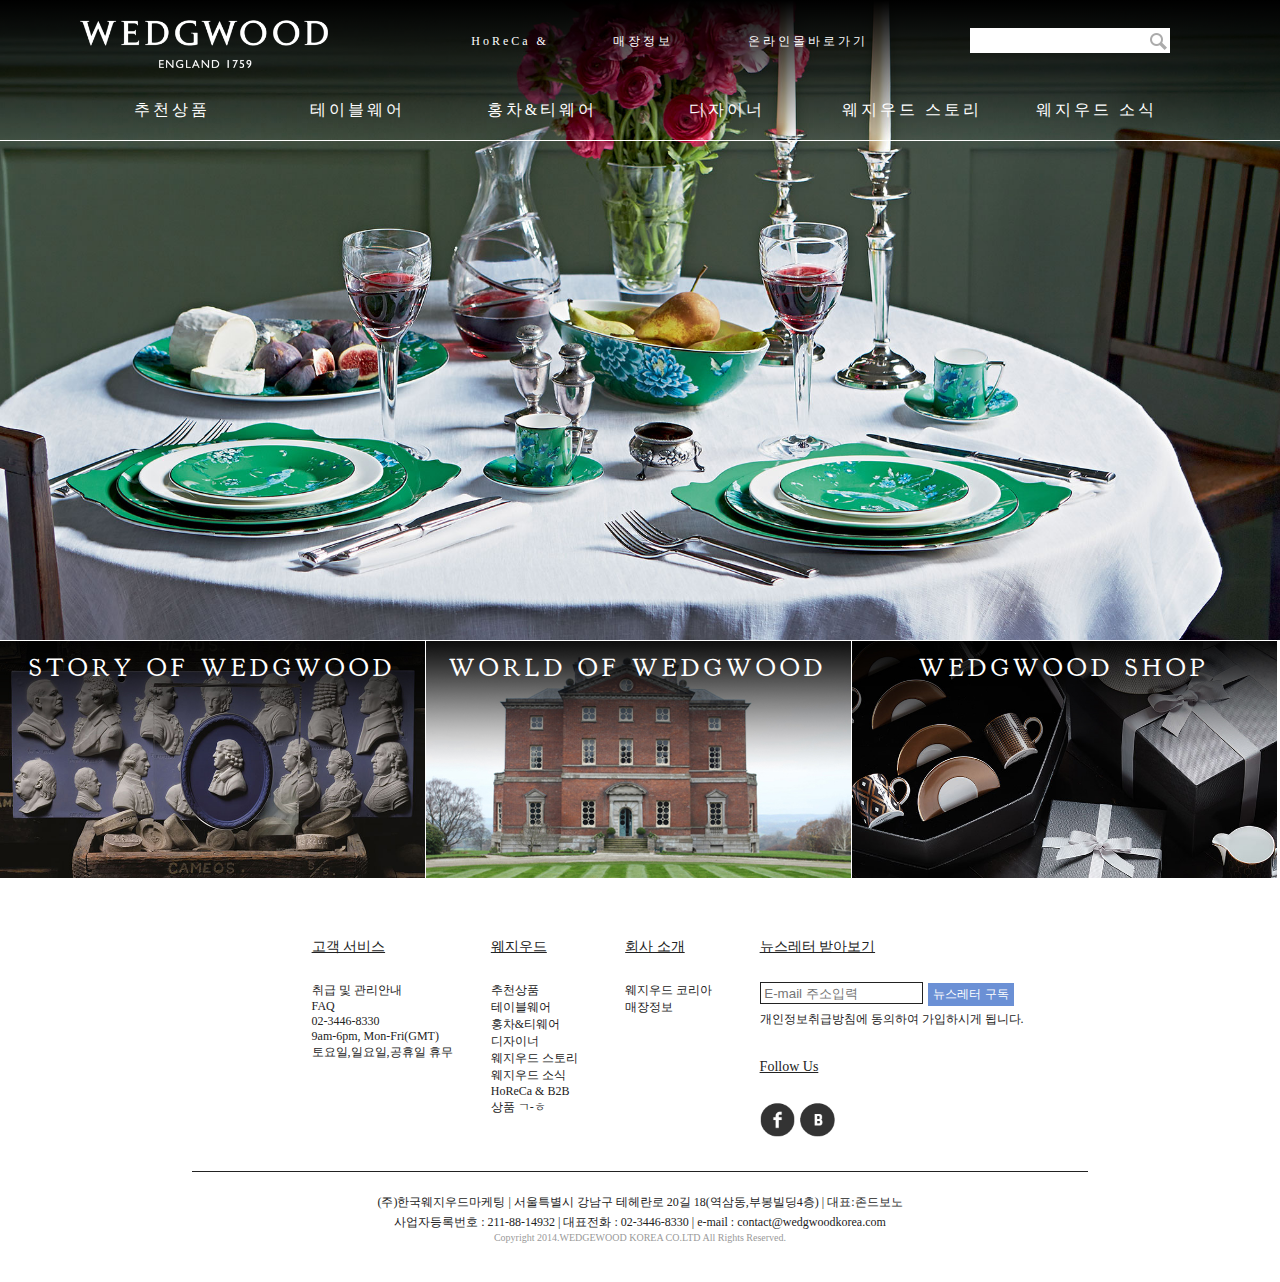
<file: portfolios/Wedgwood210510D/index.html>
<!DOCTYPE html>              
<html lang="ko">
<head>
	<meta charset="utf-8">
	<meta name="viewport" content="width=device-width, initial-scale=1.0">
	<link rel="stylesheet" type="text/css" href="css/style.css">
	<script src="js/jquery-3.5.1.min.js"></script>
	<script src="js/script.js"></script>
	<title>웨지우드 코리아</title>
</head>
<body>
	
	<!-- 헤더 -->
	<header class="clearfix">
	
		<div class="bg_img">
			<img src="img/main_bg.jpg" alt="배경">
		</div>

		<div class="topbox">
		</div>

		<div class="top clearfix">
			<div class="logo">
				<a href="#">
					<!-- <img src="img/logowhite.png" alt="로고"> -->
				</a>
			</div>

			<div class="upper_navi clearfix">
				<ul class="clearfix">
					<li><a href=#>HoReCa & B2B</a></li>
					<li><a href=#>매장정보</a></li>
					<li><a href=mall.html>온라인몰바로가기</a></li>
					<li><div class="search_top">
							<input type="text">
							<button><img src="img/search_icon.png" alt="icon"></button>
						</div>	
					</li>
				</ul>
			</div>
			

			<nav class="menu clearfix">
				<ul class="navi clearfix">
					<li><a href="#">추천상품</a>
						<ul class="submenu submenu1 clearfix">
							<li><a href="#">
								<img src="img/1_1.jpg" alt="사진">
								<br>
								<p>신상품</p>
							</a></li>

							<li><a href="#">
								<img src="img/1_2.jpg" alt="사진">
								<br>
								<p>인기상품</p>
							</a></li>

							<li><a href="#">
								<img src="img/1_3.jpg" alt="사진">
								<br>
								<p>기프트</p>
							</a></li>
						</ul>
					</li>

					<li><a href="#">테이블웨어</a>
						<ul class="submenu submenu2 clearfix">
							<li><a href="#">디자인</a>
								<br>
								<ul class="sublist">
									<li>
										<a href=#><span><strong>전체 디자인</strong></span></a>
									</li>
									<li>
										<a href="#">바이브런스</a>
									</li>
									<li>
										<a href="#">플로렌틴 터콰즈</a>
									</li>
									<li>
										<a href="#">와일드 스트로베리</a>
									</li>
									<li>
										<a href="#">플로렌틴 핑크</a>
									</li>
									<li>
										<a href="#">스위트 플럼</a>
									</li>

									<li><a href="#">코누코피아</a>

									<li><a href="#">프시케</a>
									</li>

									<li><a href="#">프시케 로즈</a>
									</li>

									<li><a href="#">르네상스 골드</a>
									</li>

									<li><a href="#">페스티비티</a>
									</li>

									<li><a href="#">사라스가든</a>
									</li>
								</ul>
							</li>

							<li><a href="#">상품</a>
								<br>
								<ul class="sublist">
									<li><a href="#">티컵&받침</a></li>
									<li><a href="#">머그</a></li>
									<li><a href="#">기타 접시</a></li>
									<li><a href="#">한식기</a></li>
									<li><a href="#">볼</a></li>
									<li><a href="#">기타</a></li>
								</ul>
							</li>

							<li><a href="#">바이브런스</a>
								<br>
								<img src="img/sub_img1.jpg" alt="사진">

							</li>
						</ul>
					</li>

					<li><a href="">홍차&티웨어</a>
						<ul class="submenu submenu3 clearfix">
							<li><a href="#">디자인</a>
								<ul class="sublist">
									<li><a href="#">데이지 티 스토리</a></li>
									<li><a href="#">버터플라이 블룸</a></li>
									<li><a href="#">쿠쿠 티 스토리</a></li>
									<li><a href="#">폴카도트 티 스토리</a></li>
									<li><a href="#">퀸 오브 하트</a></li>
									<li><a href="#">할리퀸 컬렉션</a></li>
								</ul>
							</li>
							<li><a href="#">홍차</a>
								<ul class="sublist">
									<li><a href="#">티백</a></li>
									<li><a href="#">티 캐디</a></li>
									<li><a href="#">기프트</a></li>
								</ul>
							</li>
							<li><a href="#">상품</a>
								<ul class="sublist">
									<li><a href="#">케익 스탠드</a></li>
									<li><a href="#">원형접시</a></li>
									<li><a href="#">티컵&받침</a></li>
									<li><a href="#">머그</a></li>
									<li><a href="#">티포트&설탕기&크리머</a></li>
									<li><a href="#">기타접시</a></li>
								</ul>
							</li>
							<li><a href="#">데이지 티 스토리<br>
								<img src="img/sub_img2.jpg" alt="사진"> 
							</a></li>
						</ul>
					</li>

					<li><a href="designer.html">디자이너</a></li>

					<li><a href="story.html">웨지우드 스토리</a></li>

					<li><a href="news.html">웨지우드 소식</a></li>
				</ul>
			</nav>

			<nav class="padmenu">
				<ul class="padnavi">
					<li><a href="#">전체메뉴</a>
						<ul class="subpad">
							<li><a href="#">추천상품</a></li>
							<li><a href="#">테이블웨어</a></li>
							<li><a href="#">홍차&티웨어</a></li>
							<li><a href="#">디자이너</a></li>
							<li><a href="#">웨지우드 스토리</a></li>
							<li><a href="#">웨지우드 소식</a></li>
						</ul>
					</li>

					<li><a href="mall.html">온라인몰바로가기</a>
					</li>

					<li><a href="#">검색하기</a>
						<div class="search_pad subpad">
							<input type="text">
							<button><img src="img/search_icon.png" alt="icon"></button>
						</div>
					</li>
				</ul>
			</nav>	
		</div>
	</header>

	<!-- 바디 -->
	<div class="bodywrap clearfix">		
		<ul class="contents clearfix">
			<li class="box box1">
				<h3>STORY OF WEDGWOOD</h3>
				<img src="img/contents1.jpg" alt="사진">
			</li>

			<li class="box box2">
				<h3>WORLD OF WEDGWOOD</h3>
				<img src="img/contents2.jpg" alt="사진">
			</li>

			<li class="box box3">
				<h3>WEDGWOOD SHOP</h3>
				<img src="img/contents3.jpg" alt="사진">
			</li>
		</ul>
	</div>
	

	<!-- 푸터 -->
	<footer>
		<!-- <img class="footwhite" src="img/footer.jpg" alt="footer"> -->
		<div class="top_footer">
			<ul class="sub_top_footer">
				<li><a href="#">고객 서비스</a>
					<ul class="sublist_top_footer">
						<li><a href="#">취급 및 관리안내</a></li>
						<li><a href="#">FAQ</a></li>
						<li><a href="#">02-3446-8330</a></li>
						<li><a href="#">9am-6pm, Mon-Fri(GMT)</a></li>
						<li><a href="#">토요일,일요일,공휴일 휴무</a></li>
					</ul>
				</li>

				<li><a href="#">웨지우드</a>
					<ul class="sublist_top_footer">
						<li><a href="#">추천상품</a></li>
						<li><a href="#">테이블웨어</a></li>
						<li><a href="#">홍차&티웨어</a></li>
						<li><a href="#">디자이너</a></li>
						<li><a href="#">웨지우드 스토리</a></li>
						<li><a href="#">웨지우드 소식</a></li>
						<li><a href="#">HoReCa & B2B</a></li>
						<li><a href="#">상품 ㄱ-ㅎ</a></li>
					</ul>
				</li>

				<li><a href="#">회사 소개</a>
					<ul class="sublist_top_footer">
						<li><a href="#">웨지우드 코리아</a></li>
						<li><a href="#">매장정보</a></li>
					</ul>
				</li>

				<li><a href="#">뉴스레터 받아보기</a>
					<ul class="sublist_top_footer">
						<li>
							<div class="search_bottom">
								<input id="input" type="text" placeholder=" E-mail 주소입력">
								<button>뉴스레터 구독</button>
							</div>
						</li>
						<li>개인정보취급방침에 동의하여 가입하시게 됩니다.</li>
					</ul>
				</li>

				<li><a href="#">Follow Us</a>
					<ul class="sublist_top_footer">
						<li><a href="#"><img src="img/facebook_icon.png" alt="sns"></a></li>
						<li><a href="#"><img src="img/blog_icon.png" alt="sns"></a></li>
					</ul>
				</li>
			</ul>
		</div>

		<div class="bottom_footer">

			<div class="footer_foot">
				<div class="adr">
					<p>(주)한국웨지우드마케팅 | 서울특별시 강남구 테헤란로 20길 18(역삼동,부봉빌딩4층) | 대표:존드보노</p>
					<p>사업자등록번호 : 211-88-14932 | 대표전화 : 02-3446-8330 | e-mail : contact@wedgwoodkorea.com</p>
				</div>

				<div class="copy">
					<p>Copyright 2014.WEDGEWOOD KOREA CO.LTD All Rights Reserved.</p>
				</div>
			</div>
		</div>
	</footer>

</body>
</html>
</file>
<file: portfolios/Allure/css/style.css>
@charset "utf-8";  

@import url('https://fonts.googleapis.com/css2?family=Dela+Gothic+One&display=swap');
/*font-family: 'Dela Gothic One', cursive;*/

*{
	margin: 0;padding: 0;
}

ul{
	list-style: none;
}

a{
	text-decoration: none;
	color: #222;
}

img{
	border:none;
}

body{
	width: 100%;
	height: 100%;
	position: fixed;
	background-color: pink;
	font-family: 'Dela Gothic One', cursive;
}

/*****원근감****/
.wrap{
	width: 100%;height: 100%;
	position: fixed;
	perspective: 900px;}


.btnMenu{
	position: fixed;left: 40px;top: 50px;
	z-index: 3; font-size: 40px; text-align: center;
	color: #fff;
	animation: ani 0.5s infinite alternate;
}
@keyframes ani{
	0%{opacity: 1; color: #fff; transform: scale(1);}
	100%{opacity: 0.8; color: #888; transform: scale(1.5);}

}

nav{
	position: fixed;z-index: 2;
	top: 0;left: 0;
	width: 150px;
	height: 100%;
	background-color: #eee;
	/********/
	transform:rotateY(120deg);
	transform-origin: left center;
	transition: all 0.5s;
	opacity: 0;
}

nav.on{
	opacity: 1;
	transform: rotateY(15deg);
}



nav>h1{
	position: absolute;
	top: 80px; left: 50%; margin-left: -50px;
	width: 100px;height: 100px; overflow: hidden;
}

nav>h1>img{width: 100%;}

nav>ul{
	position: absolute;top: 35%;left: 0;
	width: 100%;
}

nav>ul>li>a{
	display: block;
	width: 100%;
	line-height: 4;
	font-size: 18px;
	color: #000;
	text-align: center;
}

nav>ul>li>a:hover{
	color: #fff;
	background-color: #000;
}

section{
	position: fixed;
	width: 100%; height: 100%;
	background: #555;
	/********/
	transform-origin: right center;
	transition: all 0.5s;
}

section.on{
	transform: rotateY(-10deg);
}


section>article{
	/*회전 효과*/
	position: absolute;width: 100%;height: 100%;
	/*display: none;*/
	opacity: 0;
	/**********/
	transition: all 1.5s;
	perspective: 700px;
}

section>article.on{
	opacity: 1;
	/*z-index: 2;
	display: block;*/
}

section>article>p{
	/****회전 효과를 시각화하기 위하여***/
	position: rel
	overflow: hidden;
	transform: rotateY(360deg);
	transition:all 1.5s;
}

section>article.on>p{
	transform: rotateY(0deg);
	
}




section>article>p>span{
	position: absolute;
	display: block;
	width: 100%;top: 50%;
	margin-top: -10px;
	font-size: 20px;
	color: #eee;
	text-align: center;
}

section>article>p>strong{
	position: absolute;
	width: 100%;top: 50%;font-size: 50px;
	color: #fff;
	margin-top: -25px;text-align: center;
}

section>article>p>em>a>i{
	position: relative;
	top: 50%;
	font-size: 30px !important;
	color: #eee;
	margin: 0px 15px;
	margin-top: -15px;
	opacity: 0.5;
	transition: all 0.5s;
	display: inline-block;
}

section>article>p>em>i:hover{
	transform: scale(1.2);
	opacity: 1;
}

/*.box1{display: none;}
.box1.on{display: block;}

*/


.box1>p{
	position: relative;
	width: 25%;
	height: 25%;
	float: left;
	text-align: center;

}

.box1>p:nth-child(1){width: 50%;}

.box1>p:nth-child(2){
	background:url("../images/beauty1.png")no-repeat;
	background-size:cover;
}

.box1>p:nth-child(3){}


.box1>p:nth-child(4){
	float: right;
	width: 50%;
	height: 50%;
	background:url('../images/beauty2.png')no-repeat center;
	background-size: cover;
}

.box1>p:nth-child(5){
	float: right;
	background:url('../images/beauty3.jpg')no-repeat;
}

.box1>p:nth-child(6){
	float: right;
}

.box1>p:nth-child(7){
	background:url('../images/beauty4.jpg')no-repeat;
	float: right;
}

.box1>p:nth-child(8){
	float: right;
	background:url('../images/beauty5.jpg')no-repeat; 
}

.box1>p:nth-child(9){

}

.box1>p:nth-child(10){
	background:url('../images/beauty6.png')no-repeat;
	width: 50%;}

.box1>p:nth-child(11){}


/*********/

/*.box2{display: none;}
.box2.on{display: block;}
*/
.box2>p{
	position: relative;
	width: 25%;
	height: 25%;
	float: left;
	text-align: center;}

.box2>p:nth-child(1){}
.box2>p:nth-child(2){background:url('../images/fashion3.jpg')no-repeat center;

background-size:cover;}
.box2>p:nth-child(3){width: 50%;}

.box2>p:nth-child(4){
	height: 50%;
	background:url('../images/fashion2.jpg')no-repeat center;
	background-size:cover;

}
.box2>p:nth-child(5){width: 50%;height: 50%;
	background:url('../images/fashion1.jpg')no-repeat top;
background-size:cover;}
.box2>p:nth-child(6){background:url('../images/fashion4.jpg')no-repeat center;
background-size:cover;
}

.box2>p:nth-child(7){}
.box2>p:nth-child(8){background:url('../images/fashion5.jpg')no-repeat top;
background-size:cover;}
.box2>p:nth-child(9){}

.box2>p:nth-child(10){background:url('../images/fashion6.jpg')no-repeat center;
background-size:cover;}
.box2>p:nth-child(11){background:url('../images/fashion7.jpg')no-repeat center;
background-size:cover;}

/*
.box3{display: none;}
.box3.on{display: block;}*/

.box3>p{
	position: relative;
	width: 25%;
	height: 25%;
	float: left;
	text-align: center;}

.box3>p:nth-child(1){width: 50%; height: 100%;
	background:url('../images/feature1.jpg')no-repeat;
	background-size: cover;
}
.box3>p:nth-child(2){}

.box3>p:nth-child(3){background:url('../images/feature2.jpg')no-repeat center;}

.box3>p:nth-child(4){
	width: 50%;

}
.box3>p:nth-child(5){height: 50%;
	background:url('../images/feature3.jpg')no-repeat center;
background-size:cover;}

.box3>p:nth-child(6){
}

.box3>p:nth-child(7){
	background:url('../images/feature4.jpg')no-repeat center;
background-size:cover;
}
</file>
<file: portfolios/Chanel/css/style.css>
@charset "utf-8"; 

@import url('https://fonts.googleapis.com/css2?family=Bebas+Neue&display=swap');

/*font-family: 'Bebas Neue', cursive;*/
*{
	margin: 0;
	padding: 0;
	list-style: none;
	}
body{
	/*background: pink;*/
	list-style: none;
	font-family: 'Bebas Neue', cursive;
}

a{	color: #000;
	text-decoration: none;
}

.logo{
	display: inline-block;
	position: fixed;top: 50px;left: 50px;
	z-index: 10;
}

.menu{position: fixed;top: 300px; left: 10px;
	width: 400px; 
	/*height: 400px;*/
	/*opacity: 0.5;*/
	background-color: rgba(9,9,9,0.2);
	z-index: 5;
}

.menu li a{
	display: block;
	font-size: 20px;
	line-height: 3;
	text-align: right;
	transition: all 0.5s;
}





.menu li:hover a{
	font-size:30px;
	font-weight: bold;

}

.menu li.on a{
	color: pink;
	border-color: pink;
	font-size:30px;
	font-weight: bold;
}

.menu li:nth-child(1):hover a{
	color: pink;
}

.menu li:nth-child(2):hover a{
	color: blue;
}

.menu li:nth-child(2).on a{
	color: blue;
	border-color: blue;
}



.menu li:nth-child(3):hover a{
	color: yellow;
}

.menu li:nth-child(3).on a{
	color: yellow;
	border-color: yellow;
}

.menu li:nth-child(4):hover a{
	color: purple;
}

.menu li:nth-child(4).on a{
	color: purple;
	border-color: purple;
}



#sns{
	position: fixed; top: 10px; right: 10px;
	z-index: 2;
}

#sns li{
	float: left; 
	margin-left: 10px;
	font-size: 20px;}

#wrap{
	position: relative;
}


section{
	/*position: absolute;*/
	position: relative;
	/*position: fixed;*/
	/*top: 0;left: 0;*/
		width: 100%;
		/*height: 100%;*/
		height: 1000px;
		background-size: cover; 
		background-attachment: fixed;
}

section:nth-child(1){
	background: url('../images/bg1.jpg') no-repeat;
	background-attachment: fixed;
	z-index: 1;

}

section:nth-child(2){
	background: url('../images/bg2.jpg') no-repeat;
	background-attachment: fixed;
	/*z-index: 1;*/
}

section:nth-child(3){
	background: url('../images/bg3.jpg') no-repeat;
	background-attachment: fixed;
	/*z-index: 1;*/
}

section:nth-child(4){
	background: url('../images/bg4.jpg') no-repeat;
	background-attachment: fixed;
	/*z-index: 1;*/
}


article{position: absolute; left: 500px; top: 400px;}

article p{font-size: 60px;
		font-weight: bold;
		color: red;}

article span{}

.p11{position: absolute;
	/*background-color: red;*/
	right: 0;
	bottom: 0;}

.p12{position: absolute;
	right: 0;
	top: 0;}

.p13{position: absolute;
	right: 100px;
	top: 200px;}


.p21{position: absolute;
	right: 0;
	bottom: 0;}

.p22{position: absolute;
	right: 0;
	top: 0;}

.p23{position: absolute;
	right: 100px;
	top: 200px;}


.p31{position: absolute;
	right: 0;
	bottom: 0;}

.p32{position: absolute;
	right: 0;
	top: 0;}

.p33{position: absolute;
	right: 100px;
	top: 200px;}

.p41{position: absolute;
	right: 0;
	bottom: 0;}

.p42{position: absolute;
	right: 0;
	top: 0;}

.p43{position: absolute;
	right: 100px;
	top: 200px;}

img{overflow: hidden;}
</file>
<file: portfolios/Disney/css/style.css>
@charset "utf-8";
@import url('https://fonts.googleapis.com/css2?family=Orbitron&display=swap');
/*font-family: 'Orbitron', sans-serif;*/
*{margin: 0;padding: 0;}
ul{list-style: none;}
a{
	text-decoration: none;color: #555;
	/*outline: 0;*/
}
img{border:0;}
body{
	font-family: 'Orbitron', sans-serif;
	/*background-color: pink;*/
	}
	/*레이아웃*/
	/*배경이미지(아침)*/
#wrap{
	position: fixed;left: 0;top: 0;
	width: 100%;
	height: 100%;
	min-width: 1400px;
	min-height: 780px;
	background: url('../images/bg_morning.jpg') no-repeat;
	background-size: cover;
	transition: all 2s;
}

#wrap h1{
	position: fixed;left: 60px;top: 30px;
	width: 90px;
	height: 80px;
	background: url('../images/logo_b.png')no-repeat;
	background-size: contain;
}

#gnb{
	position: fixed;top:50px;right:200px;
}

#gnb li{float: left; margin-left: 30px;}

#gnb li a{
	font-size: 14px;font-weight: bold;color: #555;
}
/*sns: font awesome*/
#sns{
	position: fixed;top:50px;right:50px;
}
#sns li{float: left; margin-left: 20px;}

#sns li i{
	font-size: 18px;font-weight: bold;color: #555;
}

/*슬로건*/
article{
	position: absolute;top:350px;left:150px;
	width: 450px;}

article p{
	font-size: 50px; color: 666;
}

article p strong{
	color: #111;
}

article em{font-size: 14px; font-style: normal;color: #333;}

/*스마트폰 사진*/
figure{
	position: absolute;top: 150px;right: 0px;
	width: 1000px;height: 800px;
	background: url('../images/phone_morning.png')no-repeat;
}

figure p{
	/*background-color: pink;*/
	overflow: hidden;
	width: 740px;height: 343px;
	position: absolute;top: 350px;left: 350px;
	font-size: 60px;font-weight: bold;color: #333;
	line-height: 4.6;
	box-sizing: border-box;
	padding-left: 50px;
}

figure p span{
	position: relative;
	z-index: 5;

}

/*테마(아침, 점심, 저녁, 밤) 버튼*/
nav{
	position: fixed;left: 6%;bottom: 70px;
	width: 88%;
}

nav li{float: left; width: 25%;}

nav li a{
	display: block;
	width: 98%; height: 35px;
	color: #111; background-color: #fff; opacity: 0.6;
	font-size: 12px;font-weight: bold;line-height: 3; 
	letter-spacing: 3px;
	padding-left: 30px;
	box-sizing: border-box;
	transition: all 0.5s;
	/*text-align: center;*/
	}

nav li:hover a{background: #111;color: #fff;opacity: 0.9;}

nav li.on a{background: #111;color: #fff;opacity: 0.9;}

/*nav ul li{
	float: left;
	position: relative;
	top: 700px; left: 10%;
	background-color: rgba(255,255,255,0.5);
	padding:20px 20px 5px 50px;
	margin-right: 10px;
	font-weight: bold;
	}
*/

/*구름:애니메이션 */
#wrap>img:nth-child(1){
	position: absolute;top: 0;left: -1146px;
	opacity: 0.8;
	/*이름:ani1, 시간 110초, 속도 일정하게, 무한반복*/

	
	animation: ani1 110s linear infinite;

}
@keyframes ani1{
	0%{left: -1146px;}
	100%{left: 1950px;}
}

#wrap>img:nth-child(2){
	position: absolute;top: 20;left: 0px;
	/*이름:ani2, 시간 10초, 속도 일정하게, 무한반복*/
	animation: ani2 100s linear infinite;
	}

@keyframes ani2{
	0%{left:0px;}
	50%{left: 1950px; opacity: 0;}
	50.01%{left:-1840px; opacity: 0.8;}
	100%{left: 0px;}
}




/*스마트폰 구름:애니메이션*/
figure p img.cl1{width: 700px; position:absolute;top: 30px;left: -600px;
	animation: ani3 110s linear infinite;}

@keyframes ani3{
	0%{left: -600px;}
	100%{left: 540px;}
}
figure p img.cl1{width: 700px; position:absolute;top: 20px;left: 0px;
	animation: ani4 100s linear infinite;}

@keyframes ani4{
	0%{left:0px;}
	50%{left: 540px; opacity: 0;}
	50.01%{left:-700px; opacity: 1;}
	100%{left: 0px;}
}

/*아침 클래스*/
#wrap.morning{
	background-image: url('../images/bg_morning.jpg');
}
#wrap.morning h1{
	background-image: url('../images/logo_b.png');
}
#wrap.morning #gnb a{color: #555;}
#wrap.morning #sns i{color: #555;}
#wrap.morning article p{color: #555;}
#wrap.morning article p strong{color: #666;}
#wrap.morning article em{color: #333;}
#wrap.morning figure{background: url('../images/phone_morning.png');}
#wrap.morning figure p{color: #333;}
#wrap.morning>img:nth-child(1){opacity: 1;}
#wrap.morning>img:nth-child(2){opacity: 1;}


/*점심 클래스 */
#wrap.afternoon{
	background-image: url('../images/bg_afternoon.jpg');
}
#wrap.afternoon h1{
	background-image: url('../images/logo_b.png');
}
#wrap.afternoon #gnb a{color: #555;}
#wrap.afternoon #sns i{color: #555;}
#wrap.afternoon article p{color: #555;}
#wrap.afternoon article p strong{color: #666;}
#wrap.afternoon article em{color: #333;}
#wrap.afternoon figure{background: url('../images/phone_afternoon.png');}
#wrap.afternoon figure p{color: #333;}
#wrap.afternoon>img:nth-child(1){opacity: 1;}
#wrap.afternoon>img:nth-child(2){opacity: 1;}


/*저녁 클래스*/
#wrap.evening{
	background-image: url('../images/bg_evening.jpg');
}
#wrap.evening h1{
	background-image: url('../images/logo_w.png');
}
#wrap.evening #gnb a{color: #fff;}
#wrap.evening #sns i{color: #fff;}
#wrap.evening article p{color: #444;}
#wrap.evening article p strong{color: #fff;}
#wrap.evening article em{color: #333;}
#wrap.evening figure{background: url('../images/phone_evening.png');}
#wrap.evening figure p{color: #fff;}
#wrap.evening>img:nth-child(1){opacity: 0.6;}
#wrap.evening>img:nth-child(2){opacity: 0.6;}


/*밤 클래스*/
#wrap.night{
	background-image: url('../images/bg_night.jpg');
}
#wrap.night h1{
	background-image: url('../images/logo_w.png');
}
#wrap.night #gnb a{color: #fff;}
#wrap.night #sns i{color: #fff;}
#wrap.night article p{color: #bbb;}
#wrap.night article p strong{color: #fff;}
#wrap.night article em{color: #888;}
#wrap.night figure{background: url('../images/phone_night.png');}
#wrap.night figure p{color: #fff;}
#wrap.night>img:nth-child(1){opacity: 0.1;}
#wrap.night>img:nth-child(2){opacity: 0.1;}
#wrap.night>figure a img.cl1{opacity: 0.4;}
#wrap.night>figure a img.cl2{opacity: 0.4;}
</file>
<file: portfolios/LaLaland/css/style.css>
@charset "utf-8";
@import url('https://fonts.googleapis.com/css2?family=Raleway:wght@300&display=swap');
/*font-family: 'Raleway', sans-serif;*/
*{margin: 0;padding: 0;}
ul{list-style: none;}
a{
	text-decoration: none;color: #bbb;
	/*outline: 0;*/
}
img{border:0;}

/*배경이미지*/
.wrap{
	position: fixed;left: 0;top: 0;
	width: 100%;
	height: 100%;
	min-height:1024; 
	min-width:768;
	background: url('../images/background.jpg')no-repeat center bottom;
	background-size: cover;
}

.wrap h1{
	/*background: pink;*/
	position:fixed; top:240px; left:0;
	width: 300px;
	text-align: center;
}
.wrap h1 strong{
	/*background-color: green;*/
	font: 16px/1.1 Raleway;color: #333;font-weight: bold;}
.wrap h1 img{
	/*background-color: orange;*/
	width: 200px;
}
.wrap h1 span{
	/*background: red;*/
	font:12px/1.6 arial;font-weight: bold;color: #444;letter-spacing: 5px;}

.txt {
	position: fixed;top: 400px;left: 40px;
	font: 30px/0.8 Raleway;color: #111;letter-spacing: 0;
}
.txt span{color: #888;}

.sns{
	position: fixed;top: 30px;right: 50px;
}
.sns li{float: left;margin-left: 30px;}
.sns li a{color: #555;font-size: 22px;}

section{
	position: fixed;top: 0;right: 0;
	/*******/
	width: 100%;height: 100%;
}
article{
	position: relative;
	width: 12%;
	/*width: 400px;*/
	height: 100%;
	background:url('../images/divider.png') no-repeat left center;
	float: right;
	overflow: hidden;
}

article h2{
	position: absolute;top: 300px;left: 20px;
	font: 20px Raleway; font-weight: bold;color: #666;
	border-left: 3px solid #555;
	padding-left: 15px;  
	z-index: 5;
	/*transition: all 0.5s;*/
}


article div{
	position: absolute;top: 300px;left: 0px;
	background: #000;opacity: 0.5;
	width: 100%;
	/********/
	height: 0;
	/*height: 40px;*/
	transition: all 0.5s;
}

article:hover h2{color: #ccc;border-left:3px solid #ccc;}

article:hover div{
	/******/
	top: 270px;
	height: 70px;
}


article img{
	/*width: 100%;*/
	height: 100%;
	/*display: none;*/
	opacity: 0;
}

article h3{
	position: absolute;bottom: 210px;
	right: -310px;
	/*right: 0px; */
	font: 40px Raleway;color:#fff;text-align: right;
}

article p{
	width: 300px;
	/*background: pink;*/
	position: absolute;bottom: 50px;
	right: -310px;
	/*right: 0px;*/
	font: 12px/1.5 arial;color:#fff;
	text-align: right;  
	opacity: 0.8;
}

footer{
	position: fixed;left: 0;bottom:0;
	height: 40px;width: 100%;
	font:12px/3.3 Raleway; color: #fff;
	background: #000;opacity: 0.8;
	letter-spacing: 2px;
}
footer ul{position: absolute;bottom: 0;left: 40px;}
footer ul li{float: left;margin-right: 40px;}
footer span{position: absolute;bottom: 0;right: 50px;}
</file>
<file: portfolios/Penguin/css/style.css>
@charset "UTF-8";    

@import url('https://fonts.googleapis.com/css2?family=Oswald&display=swap');
*{margin: 0; padding: 0;}

ul{list-style: none;}
html,body{height: 100%;}

body{font-family: 'Oswald', sans-serif;}
header{
    /*background-color: pink;*/
    width: 100%;
    height:40%;
}

footer{ background-color: pink;
    width: 100%;
    height:40%;}

 header, footer{
      /*margin-top: 50px;*/
      position: relative;
      overflow: hidden;
      background:#1a252f;
      width: 100%;height: 350px;
      }

.bookroll1{
	/*display: flex;*/
	position: absolute;
	left: 50%;
	top: 50%; margin-top: -110px;
    animation: rint 60s infinite linear;
    -webkit-transform-style: preserve-3d;
}

/*.bookroll:hover{animation-play-state: paused;}*/

@keyframes rint{
            from{transform: rotateY(0deg);}
            to{transform: rotateY(-360deg);}
        }

 .bookroll2{
	/*display: flex;*/
	position: absolute;
	left: 50%;
	/*top: 30px;*/
    animation: xrint 60s infinite linear;
    -webkit-transform-style: preserve-3d;
}

/*.bookroll:hover{animation-play-state: paused;}*/

@keyframes xrint{
            from{transform: rotateY(0deg);}
            to{transform: rotateY(360deg);}
        }

.bookul{
    position: absolute;
    left: 0;top: 0;
    margin-left: -115px;
    /*****************/
    -webkit-backface-visibility: hidden;
}

.bookli{
	/*flex:1;*/
 margin-top: 30px;
            border-radius: 10px;
            -webkit-width:280px;
            -webkit-height: 230px;
            margin-bottom: 5px;
            cursor: pointer;
            position: relative;
 }

.bookli img{
	width: 150px; height: 220px;
    margin-bottom: 5px;
    cursor: pointer;
}


/***위치제어*****/
.bookul:nth-child(1){transform: rotateY(0deg) translateZ(550px);}
.bookul:nth-child(2){transform: rotateY(18deg) translateZ(550px);}
.bookul:nth-child(3){transform: rotateY(36deg) translateZ(550px);}
.bookul:nth-child(4){transform: rotateY(54deg) translateZ(550px);}
.bookul:nth-child(5){transform: rotateY(72deg) translateZ(550px);}
.bookul:nth-child(6){transform: rotateY(90deg) translateZ(550px);}
.bookul:nth-child(7){transform: rotateY(108deg) translateZ(550px);}
.bookul:nth-child(8){transform: rotateY(126deg) translateZ(550px);}
.bookul:nth-child(9){transform: rotateY(144deg) translateZ(550px);}
.bookul:nth-child(10){transform: rotateY(162deg) translateZ(550px);}
.bookul:nth-child(11){transform: rotateY(180deg) translateZ(550px);}
.bookul:nth-child(12){transform: rotateY(198deg) translateZ(550px);}
.bookul:nth-child(13){transform: rotateY(216deg) translateZ(550px);}
.bookul:nth-child(14){transform: rotateY(234deg) translateZ(550px);}
.bookul:nth-child(15){transform: rotateY(252deg) translateZ(550px);}
.bookul:nth-child(16){transform: rotateY(270deg) translateZ(550px);}
.bookul:nth-child(17){transform: rotateY(288deg) translateZ(550px);}
.bookul:nth-child(18){transform: rotateY(306deg) translateZ(550px);}
.bookul:nth-child(19){transform: rotateY(324deg) translateZ(550px);}
.bookul:nth-child(20){transform: rotateY(342deg) translateZ(550px);}


.booklil:hover{
  
}
.bookli:hover img{
    /*filter: brightness(60%);*/
    transform: scale(1.2) 
	translateZ(-600px);}


   .leftside{
  position: absolute;left: 0;
  width: 20px;
  height: 100%;
  background: #1a252f;
  z-index: 10;

}

.rightside{
     position: absolute;right: 0;
    width: 20px;
    height: 100%;
    background: #1a252f;
    z-index: 10;
}

section{
  position: relative;
	width: 100%;
  height: 20%;
	align-items: center;
	justify-content: center;
	display: flex;
  flex-wrap: wrap;
  
}

section h2{display: none;}

.logo{
  position: absolute;
	width: 100%;
	height:100%;
	text-align: center;
  background: url('../img/hefobg.png');
	/*background-color: #2c3e50;*/
  transform: rotateX(0deg);
  transition:2s;
  opacity: 1;
  display: flex;
  justify-content: center;
  align-items: center;
  flex-wrap: wrap;
}

section:hover .logo{
  transform:rotateX(180deg);
  opacity: 0;
}

.logo img{
  /*position: absolute;*/
  /*flex:1;*/
  vertical-align: center;
  /*height: 50%;*/
}

.menu{
  position: absolute;
  width: 100%; height: 100%;
  opacity: 0;
  transform:rotateX(180deg);
  transition: 2s;
  color: #fff;

}

section:hover .menu{
  transform: rotateX(0deg);
  opacity: 1;
  color: #fff;
  /*background-color: #959595;*/
  background: url("../img/silver.jpg");
}

section:hover .menu>ul>li{
  /*border-left:1px solid #fff;*/
  border-right: 1px solid #fff;

}

section:hover .menu>ul>li>a{
  opacity: 1;
  color: #fff;
}

.menu>ul{
  margin-left: 5%;
  width: 90%;
  /*display: flex;*/
  height: 100%;
  /*flex-wrap: wrap;*/
}

.menu>ul>li{
  /*flex: 1;*/
  float: left;
  width: 15%;
  height: 100%;
  text-align: center;
  transform: skew(-30deg);
}

.menu>ul>li>a{
  text-decoration: none;
  opacity: 0;
  display: block;
  height: 100%;
  margin-top: 35%;
  transform: skew(30deg);
  text-align: right;
}

.menu>ul>li>a:hover{
  font-size: 1.2em;
  font-weight: bold;
  /*color: #1a252f !important;*/
  color: #FF5533 !important;
}

@media all and (max-width: 800px){
  header{
    height: 35%;
  }
  footer{
    height: 35%;
  }

  section{
    height: 30%;
  }
  .logo img{
     width: 80%;
  }

  .bookli img{
  width: 110px; height: 170px;
    margin-bottom: 2px; 
}

.bookul:nth-child(1){transform: rotateY(0deg) translateZ(400px);}
.bookul:nth-child(2){transform: rotateY(18deg) translateZ(400px);}
.bookul:nth-child(3){transform: rotateY(36deg) translateZ(400px);}
.bookul:nth-child(4){transform: rotateY(54deg) translateZ(400px);}
.bookul:nth-child(5){transform: rotateY(72deg) translateZ(400px);}
.bookul:nth-child(6){transform: rotateY(90deg) translateZ(400px);}
.bookul:nth-child(7){transform: rotateY(108deg) translateZ(400px);}
.bookul:nth-child(8){transform: rotateY(126deg) translateZ(400px);}
.bookul:nth-child(9){transform: rotateY(144deg) translateZ(400px);}
.bookul:nth-child(10){transform: rotateY(162deg) translateZ(400px);}
.bookul:nth-child(11){transform: rotateY(180deg) translateZ(400px);}
.bookul:nth-child(12){transform: rotateY(198deg) translateZ(400px);}
.bookul:nth-child(13){transform: rotateY(216deg) translateZ(400px);}
.bookul:nth-child(14){transform: rotateY(234deg) translateZ(400px);}
.bookul:nth-child(15){transform: rotateY(252deg) translateZ(400px);}
.bookul:nth-child(16){transform: rotateY(270deg) translateZ(400px);}
.bookul:nth-child(17){transform: rotateY(288deg) translateZ(400px);}
.bookul:nth-child(18){transform: rotateY(306deg) translateZ(400px);}
.bookul:nth-child(19){transform: rotateY(324deg) translateZ(400px);}
.bookul:nth-child(20){transform: rotateY(342deg) translateZ(400px);}


.menu>ul>li{
  float: left;
  width: 30%;
  height: 50%;
  text-align: center;
  transform: skew(0deg);
}

.menu>ul>li>a{
  transform: skew(0deg);
  margin-right: 10px;
  text-decoration: underline;
}


}
</file>
<file: portfolios/Redvelvet/css/style.css>
@charset "utf-8"; 

@import url('https://fonts.googleapis.com/css2?family=Chango&display=swap');

/*font-family: 'Chango', cursive;*/

*{
	margin: 0;
	padding: 0;

}

ul{list-style: none;}

a{text-decoration: none; color: #bbb;}

body{background-color: #111;color: #fff;
	font-family: 'Chango', cursive;}

.bg{
	position: fixed;
	width: 100%;height: 100%;
	background: url(../images/line.png) repeat;
	opacity: 0.5;
}

header>h1{
	position: absolute;
	top: 20px;
	margin-left: 700px;
	z-index: 10;
}

header>h1>a>img{width: 25%;}

header>ul>li{
	/*position: absolute;*/
	float: right;
	padding: 10px;
	opacity: 0.5;
	transition: all 0.5s;
}

header>ul>li:hover{
	transform: scale(2);
	opacity: 1;
}

header>ul>li i{font-size: 25px; color: #fff;}

nav{
	position: fixed; width: 100%;
	top: 50%;height: 50px;
	margin-top: -25px;
	background-color: rgba(0,0,0,0.5);
	z-index: 5;
}

nav>ul{width: 1200px;
	height: 50px;
	margin: 0 auto;
	/*position: relative;*/
}

nav>ul>li{
	position: relative;
	width: 200px; height: 50px; float: left;
	line-height: 40px;
	/*transition: all 0.5s;
*/
}

nav>ul>li>a{
	font: 12px/4;
	color: #aaa;
	display: block;
	width: 200px; height: 50px;
	transition: all 0.5s;

}


nav>ul>li>div{
	width: 200px;
	height: 300px;
	/*display: none;*/
	position: absolute;left: 0;top: -50px;
	transform:rotateY(0deg);
	transition: all 0.5s;
	opacity: 0;
	background:rgba(0,0,0,0.9);


}

nav>ul>li:hover>a{
	opacity: 0;
}

nav>ul>li:hover>div{
	transform:rotateY(360deg);
	top: -100px;
	opacity: 1;
}


nav>ul>li>div>h2{position: absolute;left: 0;
	top: 100px;
	width: 100%;height: 50px;
	font: bold 12px/3.5;
	text-align: center;
	color: #fff;
}


nav>ul>li>div>p{
	border:1px solid #333;
	box-sizing: border-box;
	overflow: hidden;
	width: 100%; height: 90px;}



nav>ul>li>div>p>img{width: 100%; opacity: 0.5;}

nav>ul>li>div>ul{
	position: absolute;
	bottom: 0;
	left: 0;
	width: 100%;
}

nav>ul>li>div>ul>li:a{
	display: block;
	width: 100%;height: 37px;border-top: 1px solid #111;
	color: #888;text-align: center;font:11px/2.8;
	position: absolute;left: 0;width: 100%;
}


nav>ul>li>div>ul>li>a:hover{
	background: #000;color: #fff;

}

section{
	position: fixed;top: 50%;margin-top:-250px; 
	width: 100%;
	height: 500px;
	overflow: hidden;
}

section>img{
	width: 100%;
	/*height:100%;*/
	overflow: hidden;
	margin-top: -300px;

}

footer{
	position: fixed;bottom: 0;
	width: 100%;
	height: 30px;
	background:#010101;
	border-top: 1px solid #222;

}

footer ul{
	width: 40%;height:30px;
	float: left;
}

footer ul li{
	float: left;
	width: 6.66%;text-align: center;
}

footer ul li a{
	font: 11px/2 arial; color: #555;
}

footer ul li:hover a{
	color:#aaaaaa;
}

footer ul li:nth-child(1) a{
	font-weight: bold;color: #777;
}

footer ul li:nth-child(2) a{
	font-weight: bold;color: #777;
}

footer span{
	float: right;
	font:10px/2 Chango; color: #666666;letter-spacing: 1px;
	margin-right: 40px;
}
</file>
<file: portfolios/Tourist/css/common.css>
@charset "utf-8";
@import url('https://fonts.googleapis.com/css2?family=Noto+Sans+KR&display=swap');
/*font-family: 'Noto Sans KR', sans-serif;*/
@import url('https://fonts.googleapis.com/css2?family=Roboto:wght@300&display=swap');
/*font-family: 'Roboto', sans-serif;*/

/*reset*/
html, body, header, div, nav, ul, li, a, p, span, b,img,
h1,h2,h3,h4,h5,h6,
em,strong,
fieldset,form,label,legend,button,
table,tbody,tfoot,thead,tr,th,td,
article,section,aside,
select,option,
figure,figcaption,footer,
dl,dt,dd{
	margin: 0;padding: 0;
}
h1{font-weight: normal; font-size: inherit;}
nav{display: block;}
body{
	line-height: 1;
}

/*align정렬, border테두리, input입력창*/
img{vertical-align: middle;}
img,fieldset,a {border: none;}
table,thead,tbody,tfoot{
	border: none;border-spacing: 0;
	border-collapse: collapse;
}
ul,ol,li{list-style: none;}
address,em{
	font-style: normal;
}
input,select,textarea,button,form img, label{
	vertical-align: middle;
}


/*건너뛰기(skip) 링크(연결)*/
.skipnavi{
	text-indent: -999999px;font-size: 0;
	position: absolute;left: 0;top: -50px;z-index: 999;
	width: 100%;
}




/*앵커(anchor)*/
a{text-decoration: none;}
a:link{color: #444444;}
a:visited{color: #444444;}
a:hover{color: #444444;}
a:focus{color: #444444;}

/*checkbox&radio button*/

/*회원가입*/
input[type=radio].css-radio{
	overflow: hidden;
	position: absolute;left: -1000px;
	width: 1px;height: 1px;
}
input[type=radio].css-radio+label{
	margin-right: 20px;
	display: inline-block;vertical-align: middle;
	font-size: 15px;cursor: pointer;
	background: url('../img/bg_radio.png') no-repeat 0 0;
	padding-left: 20px !important;
}
input[type=radio].css-radio:checked+label{
background-position: 0 -50px;
}

input[type=checkbox].css-checkbox{
	overflow: hidden;
	position: absolute;left: -1000px;
	width: 1px;height: 1px;
}

input[type=checkbox].css-checkbox+label{
	display: inline-block;vertical-align: middle;
	font-size: 15px;cursor: pointer;
	height: 20px;
	background: url('../img/bg_checkbox.png') no-repeat 0 0;
	background-size: 20px;
	padding-left: 30px !important;
}
input[type=checkbox].css-checkbox:checked+label{
	background-position: 0 -20px;
}


/*회원가입*/
input[type=text]{
	display: inline-block; 
	box-sizing: border-box;
	height: 45px; padding: 0 10px;
	border: 1px solid #ccc; background: #fff;
	font-size: 15px;line-height: normal;

}
input[type=password]{
	/*display: inline-block; */
	/*box-sizing: border-box;*/
	height: 45px; padding: 0 10px;
	border: 1px solid #ccc; background: #fff;
	font-size: 15px;line-height: normal;

}

input[type=tel]{
	/*display: inline-block; */
	/*box-sizing: border-box;*/
	height: 45px; padding: 0 10px;
	border: 1px solid #ccc; background: #fff;
	font-size: 15px;line-height: normal;

}

textarea{
	box-sizing: border-box;
	padding: 10px; border: 1px solid #ccc;
	font-size: 15px;
}

select{
	box-sizing: border-box;
	height: 30px;padding: 0 5px; border: 1px solid #ccc;
}

/*회원가입_select*/
.select_common{
	/*position: relative;*/
	overflow: hidden;
	display: inline-block;
	box-sizing: border-box;
	width: 158px;height: 35px;
	background: url(../img/ico_selectArr.png) no-repeat 100% 50%;
	background-size: 30px;
}
.select_common select{
	width: 185px; height: 29px; padding: 0 10px; 
	border: none;background: none; font-size: 15px;
}



/*common*/
html{
	/********/
	height: 100%;
	/*background: pink;*/
}
body{
	height: 100%;
	/*background-color: green;*/
	font-family: 'Malgun Gothic','맑은 고딕',sans-serif;
	font-size: 16px;letter-spacing: -1px;color: #444444;
	/*********/
	white-space: normal;word-wrap: break-word;
}

input, select, textarea{
	box-sizing: border-box;font-size: 15px; color: #444;
}
textarea{padding: 10px; border: 1px solid #ccc;}
input, textarea{border-radius: 0;}


/*내용이 안보임. 예:메뉴열기*/
.hdd,legend{font-size: 0;width: 0;height: 0;line-height: 0;text-indent: -999999px;overflow: hidden;visibility: hidden;position: absolute;top: 0;left: 0;}

/*caption{
	
	}*/

.clear:after{clear: both;display: block;content: "";}

hr{
	display: none;	
	}

/*pc 버전*/
/*button style*/
.btn_line{
/*background: green;*/
text-align: center;
/*font-size: 0;*/
}
.btn_line a{
	margin-left: 10px;
}
.btn_line a:first-child{
	margin-left: 0;
}

.btn_srch{
	display: inline-block;
	width: 70px;height: 35px;line-height: 35px;
	text-align: center;vertical-align: middle;
	background: #384d75;
	font-size: 14px;color: #fff !important;
}

.btn_bbs{
	display: inline-block;
	width: 70px; height: 35px;line-height: 35px;
	background: #384d75;color: #fff !important;
	font-size: 14px;
	text-align: center;vertical-align: middle;
}


/*등록*/
.btn_baseColor{
	display: inline-block;
	/*display: block;*/
	width: 125px;height: 50px;line-height: 50px;
	font-size: 20px;color: #fff !important;
	background: #4b7ad0;
}



/*********/
/*layout_base*/
.w100p{
	width: 100% !important;
}
.w160{
	width: 160px !important;
}

.mt20{
	margin-top: 20px;
}

.txt_right{
	text-align: right !important;
}


/*layout*/
#wrap{

}

/* 헤더, 푸터, 컨테이너 하위*/
.box_inner{
	width: 1050px;margin: 0 auto;
}

header{
	width: 100%;height: 113px;
	background: rgba(0,0,0,0.5);
	/*******/
	position: absolute;left: 0;top: 0;
	/*******/
	z-index: 200;
}
header .header_area{

}
header .header_area h1{
	float: left; padding:45px 0 0; 
	/*background: orange;*/
}
header .header_area h1>a{
	display: block;
	width: 270px;
	/*height: 32px;*/
	height: 70px;
	overflow: hidden;
	background: url('../img/logo.png') no-repeat;
	text-indent: -999999px;

}


/*로그인&회원가입 // 네비게이션*/
.header_cont{
	float: right;
	width: 780px;
	/*background: pink;*/
}
/*로그인&회원가입*/
.header_cont .util {
	text-align: right;
	padding-top: 10px;
	/*background: skyblue;*/
}
.header_cont .util li{
	display: inline-block;
}
.header_cont .util li:after{
	display: inline-block;content: "|";
	padding: 0 10px;font-size: 10px; color: #eeeeee;
	position: relative;
	/*top: -5px;*/
	top: -2px;
}
.header_cont .util li:last-child:after{
	content: "";
	display: none;
}
.header_cont .util li a{
	font-size: 14px; color: #eeeeee;
}

/*네비게이션*/
.header_cont .gnb{
	/*text-align: right;*/
	float: right;
	/*background: yellow;*/
}
.header_cont .gnb li{
	float: left;
}
.header_cont .gnb li>a{
	display: block;
	/*width: 195px;
	height: 40px;*/
	padding: 26px 40px;
	font-size:18px; color: #ffffff;
	/*background: green;*/
}

.header_cont .gnb li:last-child>a{
	padding-right: 5px;
	/*padding-right: 0;*/
}
/*네비게이션 2레벨*/
/*li의 아버지 영역 div*/
.header_cont .gnb .gnb_depth{
	/*background-color: orange;*/
	background-color: rgba(255,109,36,0.85);

	position: absolute;left: 0;	/*top: 113px;*/	/*z-index: 100;*/
	/******/
	width: 100%;	height: 60px;
	display: none;
}

/*.header_cont .gnb .gnb_depth */
/*.header_cont .gnb .gnb_depth2_1{

}*/
/*네비게이션 2레벨 공통 스타일*/
/*국내, 해외*/
.gnb_depth .submenu_list{
	width: 1050px;margin: 0 auto;

	height: 60px;
	/*background-color: rgba(0,0,0,0.2);*/
	box-sizing: border-box;
	/*display: none;*/
}


/*국내 해외*/
.gnb_depth2_1 .submenu_list{
	padding-left: 480px;
	

}
/*공지사항 문의하기*/
.gnb_depth2_2 .submenu_list{
	padding-left: 600px;
	
	
}
/*프로그램 소개 여행자료*/
.gnb_depth2_3 .submenu_list{
	padding-left: 730px;


}

/*항공 호텔*/
.gnb_depth2_4 .submenu_list{
	padding-left: 900px;
	/*padding-left: 940px;*/
	/*background-color: red;*/
	
}

.gnb_depth .submenu_list li{
	/*background-color: blue;*/
	/*display: inline;*/
}

.gnb_depth .submenu_list li a{
	/*border: 1px solid red;*/
	padding:20px;
}
.gnb_depth .submenu_list li:last-child a{
	padding-right: 0;
}

.header_cont .closePop{
	display: none;
}


/*푸터*/
footer{
	border-top: 1px solid #ddd;
	/*background: green;*/
	/*padding-bottom: 40px;*/
}

footer .foot_area{
	position: relative;
	padding-bottom: 40px;
}

/*왼쪽블럭*/
footer .foot_area .foot_list{
	padding-top: 25px;
}
footer .foot_area .foot_list li{
	float: left;
}
							/********/
footer .foot_area .foot_list li:first-child:after{
	display:inline-block;content:'|';
	padding: 0 10px; color: #999;
	/******/
	position: relative;	top: -2px;
	font-size: 10px;
}
footer .foot_area .foot_list li a{
	font-weight: bold;font-size: 15px;
}

footer .foot_area h2{
	font-size: 14px; color: #666;margin-top:25px; 
}

footer .foot_area .addr{
	color: #666;font-size: 13px;
	padding-top: 5px;line-height: 1.4;
}

footer .foot_area .space0{
	letter-spacing: 0;
}

footer .foot_area .copy{
	padding-top: 3px font-size:13px color#666;letter-spacing: 0;
}

footer .foot_area .snslink{
	position: absolute;top: 50px;right: 20px;
	/*background: orange;*/
}
footer .foot_area .snslink li{
	float: left;margin-left: 60px;
}
footer .foot_area .snslink li a{
	display: block;
	text-indent: -99999px;
	overflow: hidden;
	width: 50px;height: 74px;
	background: url('../img/ico_facebook.png') no-repeat;
}
footer .foot_area .snslink li+li a{
	background-image: url('../img/ico_line.png');
}
footer .foot_area .snslink li+li+li a{
	background-image: url('../img/ico_talk.png');
}



/*container*/
#container{
	padding-bottom: 70px;
}

		.main_rolling_mobile{
			display: none;
		}


/*슬라이드*/
.visualRoll{
	/*background-color: tomato;*/
	width: 100%;
	position: relative;
}

.viewImgList li{
	height: 550px;
}
.viewImgList li.imglist0{
	background: url('../img/mainslide01.jpg') no-repeat center;
	position: relative;
	/*position: absolute;*/
	left: 0;top: 0;z-index: 100;
	width: 100%;

}
.viewImgList li.imglist1{
	background: url('../img/mainslide02.jpg') no-repeat center;
	position: absolute;left: 0;top:0;
	z-index: 10;
	/******/
	width: 100%;
}
.viewImgList li.imglist2{
	background: url('../img/mainslide03.jpg') no-repeat center;
	position: absolute;left: 0;top:0;
	/********/
	z-index: 10;
	/******/
	width: 100%;
}

.viewImgList li{
	/*********************/
	height: 550px; line-height: 550px;
	text-align: center;
	background-size: cover !important;
}



/*2월22일*/
/*롤버튼*/
.viewImgList li .roll_content{
	/*background: green;*/
	position: relative;

}
.viewImgList li .roll_content .roll_txtline{
	/*background: pink;*/
	position: absolute;bottom:60px;
	width: 100%;
	font-size: 22px; line-height: 1;text-align: center;
	color: #fff;letter-spacing: 2px;
}

/*롤버튼*/
.rollbtnArea{
	/*background: green;*/
	width: 100%; 
	position: absolute;left: 0;bottom: 25px;z-index: 200;
}
.rollbtnArea .rollingbtn{
	/*background-color: yellow;*/
	width: 320px;
	margin: 0 auto;
	text-align: center;
}
.rollbtnArea .rollingbtn li{
	display: inline-block;margin-right: 5px;
}
.rollbtnArea .rollingbtn li.butt0{margin-left: 10px;}
.rollbtnArea .rollingbtn li.rollstop{}
.rollbtnArea .rollingbtn li.rollplay{display: none;}
.rollbtnArea .rollingbtn li a{vertical-align: top;}



/*about_area  다시 찾은 인기 여행지*/
.about_area{}
.about_area h2{
	/*background: green;*/
	padding: 55px 0 105px;
	text-align: center;font-size: 40px;
}

.about_area .about_box{
	background-color: #faf3e0;
}

.about_area .about_box .place_list{}
.about_area .about_box .place_list li{
	float: left; width: 32%;margin-left: 2%;
	text-align: center;
	/***********/
	/*margin-top: -50px;*/
	/*position: absolute;*/
	position: relative;	top: -50px;
}
.about_area .about_box .place_list li:first-child{
	margin-left:0;}

.about_area .about_box .place_list li .img_topplace{
	width: 100%;
}

.about_area .about_box .place_list li h3{
	font-weight: bold;font-size: 18px;
	padding-top: 25px; color: #000;
}

.about_area .about_box .place_list li .txt{
	/*box-sizing: border-box;*/
	padding: 10px 30px 0;
	color: #666;
	line-height: 1.8;
}
.about_area .about_box .place_list li .view{
	/*display: block;*/
	display: inline-block;
	margin-top: 10px;
	padding-top: 5px;
	border-top: 2px solid #333;
	color: #666;
}


/*apps & notice*/
.appbbs_area{}
.appbbs_area .appbbs_box{
}
.appbbs_area .appbbs_box .app_line{
	margin-top: 30px;
	/*background: green;*/
	float: left;
	width: 66%;
	padding: 45px 0;
	text-align: center;
	background: url('../img/bg_app.jpg') no-repeat;

}
.appbbs_area .appbbs_box .app_line a{
	display: inline-block;
	box-sizing: border-box;
	width: 40%;
	height: 100px;
	line-height: 100px;
	padding-left: 75px;
	margin-right: 10px;
	color: #fff;
	background: rgba(0,0,0,0.3) url('../img/ico_katalk.png') no-repeat 20px 50%;
	/*vertical-align: middle;*/
	font-size: 15px;
	border: 2px solid #fff;
}
.appbbs_area .appbbs_box .app_line a+a{
/*.appbbs_area .appbbs_box .app_line a:last-child{*/
	background: rgba(0,0,0,0.3) url('../img/ico_phone.png') no-repeat 20px 50%;
	margin-right: 0;
}

/*공지사항*/
.appbbs_area .appbbs_box .bbs_line{
	float: right;
	width: 30%;
	/*width: 34%;*/
	/*background: green;*/
}
.appbbs_area .appbbs_box .bbs_line h3{
	font-size: 26px;
	margin-bottom: 0;
}

.appbbs_area .appbbs_box .bbs_line .notice_recent{
	padding-top: 10px;
}

.appbbs_area .appbbs_box .bbs_line .notice_recent li{
	padding: 8px 0;
}
.appbbs_area .appbbs_box .bbs_line .notice_recent li a{
	/*background: orange;*/
	background: url('../img/ico_bullet.png') no-repeat;
	padding-left: 30px;
	/*text-indent: 20px;*/

	/*******/
	white-space: nowrap;
	display: block;
	overflow: hidden;
	text-overflow: ellipsis;
}


/*퀵메뉴*/
.quick_area{
	position: fixed;right: 0;top: 170px;z-index: 200;
	/*background: green;*/
	width: 100px;
	/*width: 94px;*/
}
.quick_area .quick_list{}

.quick_area .quick_list li{
	background: #333333;
	text-align: center;
	font-size: 15px;

}
.quick_area .quick_list li a{
	display: block;
	padding: 15px 0;
	border: 1px solid #555555;
}
.quick_area .quick_list li:last-child a{
	/*border: none;*/
}
.quick_area .quick_list li a h3{
	color: #ddd;
	padding-bottom: 10px;
	font-size: 17px;
}
.quick_area .quick_list li a h3 em{
	display: none;
	/*text-indent:-9999px;*/
}
.quick_area .quick_list li a h3.to_contact{
	font-size: 19px;
}
.quick_area .quick_list li a p{
	color: #fff;font-size: 14px;line-height: 1.3;
}

.quick_area .to_top{
	background: #fff;
	text-align: center;
}
.quick_area .to_top a{
	display: block;height: 45px;
	background: url('../img/ico_totop.png') no-repeat center;
	background-size: 50%;
	box-sizing: border-box;
	border-bottom: 1px solid #aaaaaa;
	border-left: 1px solid #aaaaaa;

	text-indent: -9999px;
}



/*모달*/
/*성패트릭 대성당 // 원주 뮤지엄 '산' // 박람회 기념 공원 */
.popup_base{
	/*background: green;*/
	background: rgba(0,0,0,0.7);
	position: absolute;
	/*position: fixed;*/
	left: 0;top: 0;z-index: 200;
	width: 100%;height: 100%;
	display: none;


}
.popup_base .pop_content{
	/*overflow: hidden;*/
	/*background: pink;*/
	background: #fff;
	margin: 200px auto 0;
	width: 580px;
	position: relative;

}

.popup_base .pop_content .btn_xpop{
	position: absolute;
	/*position: relative;*/
	right: 0;top: -55px;
}
.popup_base .pop_content .btn_xpop a{
	background: url('../img/btn_closeMenu.png') no-repeat;
	background-size: 45px;

	display: block;
	text-indent: -99999px;
	width: 45px;height: 45px;
	/*text-align: center;*/
	/*overflow: hidden;*/
}

.pop_content .pop_list li{
	text-align: center;
	padding: 36px;
}
.pop_content .pop_list li h2.tit_pop{
	font-size: 30px;font-weight: bold;
	padding: 10px 0 24px;
	letter-spacing: -2px;
}
.pop_content .pop_list li img.pop_img{
	width: 100%;
}
.pop_content .pop_list li .pop_txt p{
	padding-top: 10px;font-size: 17px;
	line-height: 1.5;
	width: 95%;margin: 0 auto;

	/*3월2일부터*/
}


/*login.html*/
/*서브페이지_로그인 페이지*/
.login_wrap{
	/*background: pink;*/
	width: 468px;margin: 50px auto 0;
}
h1.loginTit{
	text-align: center;
}


h1.loginTit a img{
	width: 100%;
}
.login_list{
	/*background: green;*/
	width: 75%;
	margin: 70px auto 20px;
}
.login_list li{
	background: orange;
	height: 54px;
	margin-bottom: 4px;
	border-radius: 10px;
}
.login_list li.kakao{
	/*background-color: #fae100;*/
	background: #fae100 url('../img/ico_kakao.png') no-repeat 15px 50%;
	background-size: 45px 45px;
	padding-left: 50px;
}
.login_list li.naver{
	/*background-color: #00c300;*/
	background: #00c300 url('../img/ico_naver.png') no-repeat 15px 50%;
	background-size: 45px 45px;
	padding-left: 50px;
}
.login_list li.facebook{
	background-color: /*#405ea9*/;
	background: #405ea9 url('../img/ico_facebook.png') no-repeat 15px 50%;
	background-size: 45px 45px;
	padding-left: 50px;
}
.login_list li.cellphone{
	/*background-color: #888888;*/
	background: #888888 url('../img/ico_cellphone.png') no-repeat 15px 50%;
	background-size: 45px 45px;
	padding-left: 50px;
}
.login_list li a{
	/*background-color: skyblue;*/
	display: block;
	height: 54px;
	line-height: 54px;
	text-align: center;
	/*width: 250px;margin-left: 100px;*/
	font-size: 14px;
	color: #fff;
}
.login_list li.kakao a{
	color: #000000;
}
.btn_onoff_line{
	/*background-color: green;*/
	width: 75%;
	margin: 10px auto;
	text-align: center;
}
.btn_onoff_line .btn_onoff{
	font-size: 14px;
}

/*둥근 사각형*/
.btn_onoff_line .switch{
	/*background-color: yellow;*/
	display: inline-block;

	width: 35px;height: 22px;border-radius: 16px;
	background: #eeeeee;
	cursor: pointer;

	/*위체제어*/
	position: relative;

	/*시간제어*/
	transition-duration: 0.3s;
	/*transition-duration: 300ms;*/
}

.btn_onoff_line .switchOn{
	background: blue !important;
}

/*동그라미*/
.btn_onoff_line .switch:after{
	background: #fff;
	/*background: red;*/
	content: "";width: 19px; height: 19px;border-radius: 20px;
	/***위치제어***/
	position: absolute;left: 1px;top: 1px;
	box-shadow: 0 2px 5px #999;
	/*시간제어*/
	transition-duration: 0.3s;
	/*transition-duration: 300ms;*/
}

.btn_onoff_line .switchOn:after{
	left: 15px !important;
}



/**join.html**/
/*서브페이지_회원가입*/

/*배경이미지*/
.location_area{
	/*background: pink;*/
	background: url('../img/img_top2.jpg') no-repeat;
	height: 445px;
}
/*.location_area.about{}*/
.location_area.customer{
	background-image: url('../img/img_top3.jpg');
	background-position: center bottom;
}
.location_area.package{
	background-image: url('../img/img_top4.jpg');
	background-position: left center;
}
/*.location_area.ticket{}*/
.location_area.member{
	background-image: url('../img/img_top5.jpg');
}
.location_area h2.tit_page{
	font-size: 30px;color: #fff;letter-spacing: 3px;
	/*font-family: 'Noto Sans KR', sans-serif;*/
	font-family: 'Roboto', sans-serif;
	border-bottom: 1px solid #ccc;
	margin: 0 50px;
	padding: 250px 0 0 0;
}

.location_area h2.tit_page .in{
	font-variant: small-caps;
}

.location_area p.location{
	padding: 20px 0 0 50px;
	color: #fff;
}
.location_area p.location .path{
	padding: 0 10px;
}

.location_area ul.page_menu{display: none;}

.bodytext_area{
	/*background: pink;*/
	padding: 55px 50px 0;
	box-sizing: border-box;
}

/*회원가입_입력창*/
.appForm{
	margin: 40px auto 0;
}
.appForm .pilsoo_item{
	position: relative;
	padding-left: 20px;padding-bottom: 10px;
	/*border-bottom: 2px solid #000;*/
	font-size: 15px;
	/*color: #f00;*/
}
.appForm .pilsoo_item:before{
	content: "*"; display: inline-block; width: 15px;font-size: 17px;font-weight: bold;
	color: #f00;

	position: absolute;left: 5px;top: 3px;
	/*vertical-align: middle;*/

	/*padding-top: 20px;*/
	/*line-height: 2;*/
}


.appForm .info_pilsoo{
	border-bottom: 2px solid #000; 
	padding-bottom: 10px;padding-left: 20px;
	color: #f00;font-size: 15px;
	position: relative;
}
.appForm .info_pilsoo:before{
	content: "*"; display: inline-block; width: 15px;font-size: 17px;font-weight: bold;

	position: absolute;left: 5px;top: 3px;
	/*vertical-align: middle;*/

	/*padding-top: 20px;*/
	/*line-height: 2;*/
}

.appForm .app_list{
	padding: 10px 0;
	border-bottom: 1px solid #ccc;
}
.appForm .app_list li{
	padding: 8px 0;
}
.appForm .app_list li .tit_lbl{
	/*background: green;*/
	float: left;
	width: 150px; 
	padding-left: 20px;box-sizing: border-box;
	line-height: 42px;
	font-size: 17px;font-weight: bold;
	letter-spacing: -2px;
	float: none;
}
.appForm .app_list li .app_content{
	float: right;
	width: 768px;
	/*width: 770px;*/
}

.appForm .app_list li .app_content * {vertical-align: top;}

.appForm .app_list li .app_content.email_area .ico_space{
	display: inline-block;
	padding-top: 10px;
}

.appForm .app_list li .app_content.radio_area {
	height: 45px;padding-top: 12px;box-sizing: border-box;
}

.appForm .app_list li .app_content.checkbox_area {
	height: 45px;padding-top: 12px;box-sizing: border-box;
}

.appForm .app_list li .app_content label{
	vertical-align: middle;
}

.appForm .app_list li .app_content .select_common{
	width: 160px; height: 45px; border: 1px solid #ccc;
}

.appForm .app_list li .app_content .select_common select{
	width: 200px;height: 43px;
}

.appForm .app_list li textarea{
	height: 245px;
}

.btn_line{padding: 20px 0;}


/*notice_list.html*/
/*공지사항*/

.bbsListTbl th:nth-child(1){display: none;}
.bbsListTbl th:nth-child(2){width: 70%;}
.bbsListTbl th:nth-child(3){display: none;}
.bbsListTbl th:nth-child(4){width: 30%;}

.bbsListTbl td:nth-child(1){display: none;}
.bbsListTbl td:nth-child(2){width: 70%;}
.bbsListTbl td:nth-child(3){display: none;}
.bbsListTbl td:nth-child(4){width: 30%;}

.minisrch_form{
	/*background: pink;*/
	/*width: 100%;*/
	text-align: right;
	margin-bottom: 20px;
}
.minisrch_form .tbox{
	border: none;
	border-bottom: 1px solid #ccc;
	width: 200px; height: 35px;line-height: 35px;
	padding: 0 5px 0 30px;
	background: url('../img/ico_search.png') no-repeat 10px 50%;
	background-size: 15px;
}

.bbsListTbl{
	/*background: pink;*/
	width: 100%;
	border-top: 2px solid #384d75;
}
.bbsListTbl th{border-bottom: 1px solid #ccc;background: #f0f0f0;}
.bbsListTbl th,.bbsListTbl td{height: 55px;padding: 10px;box-sizing: border-box;}
.bbsListTbl td{text-align: center;line-height: 1.3; border-bottom: 1px solid #ccc;}
.bbsListTbl td.tit_notice{text-align: left;}
.bbsListTbl td:nth-child(1){width: 10%;}
.bbsListTbl td:nth-child(2){width: 55%;}
.bbsListTbl td:nth-child(3){width: 15%;}
.bbsListTbl td:nth-child(4){width: 20%;}

.pagination{
	/*background: pink;*/
	text-align: center;
	padding: 40px 0 0;
}
.pagination a.pbtn{
	/*background: green;*/
	display: inline-block;
	padding: 7px;
	font-size: 0;
	text-align: center;vertical-align: middle;
}
.pagination a .pagenum{
	/*background: orange;*/
	display: inline-block;
	width: 25px; height: 25px;
	line-height: 25px;text-align: center;
	vertical-align: middle;
}
.pagination a .currentpage{
	border-radius: 3px; background: #384d75;color: #fff;
}
.pagination a:hover .pagenum{
	background: #ddd;border-radius: 3px;
}

/*notice_view.html*/
/*공지사항 상세보기*/
.btn_bbs{
	width: 100%;
}

.near_list{display: none;}

.bbsview_list{
	/*background: pink;*/
	border-top: 2px solid #384d75;
	padding-bottom: 30px;
}
.bbsview_list li{
	box-sizing: border-box;
	padding: 0 15px;
	border-bottom: 1px solid #ccc;
	font-size: 14px; color: #666;
}
.bbsview_list li.bbs_title{
	/*background: green;*/
	height: 50px;line-height: 50px;
	font-size: 16px;font-weight: bold;
}
.bbsview_list li.bbs_date, li.bbs_hit{
	float: left;
	width: 50%;
	height: 40px; line-height: 40px;
}
.bbsview_list li.bbs_content{
	/*background: orange;*/
	clear: both;
	padding: 20px 15px;
	min-height: 200px;
}
.bbsview_list li.bbs_content .editer_content{
	line-height: 2;
}

.near_list{
	/*background: pink;*/
	border-top: 1px solid #ccc;
}

.near_list li{
	padding: 10px;
	border-bottom: 1px solid #ccc; 
}
.near_list li:after{
	clear: both;content: "";display: block;
}
.near_list li h4{
	float: left;
	width: 100px; padding: 0 0 0 50px;
	background: url('../img/ico_nearNext.png') no-repeat 12px 50%;
	font-size: 15px;
}
.near_list li h4.prev{
	background-image: url('../img/ico_nearPrev.png');
}
.near_list li a{
	float: left;
}


/*program.html*/
/*프로그램 소개*/
.bodytext_area.place_area{
	padding:33px 0 0;
}
.program_list{padding:0 20px;}

.program_list li{
	float: none;
	width: 100% !important;
	box-sizing: border-box;
	margin: 0;padding: 30px 0;
	border-top: 1px solid #ccc;
}

.program_list li:first-child{
	border-top: none;
	padding-top: 0;
}


.program_list li .btn_more{display: none;}

.program_list li h3{
	padding: 20px 0 0;
	text-align: center;}

.program_list li .subttl{
	padding: 15px 0 0;
	text-align: center;
	font-size: 18px;
}
.program_list li .program_content p .subtxt{
	display: inline;
}

	/*로그인*/
	/*login.html*/
.login_wrap{
		width: 100%; margin: 0 auto;
	}
h1.loginTit a{
	display: block;
}
.login_list{
	margin: 50px auto 20px;
}
.login_list li{height: 50px;}

.login_list li a{
	height: 50px;
	line-height: 50px;
}



.bodytext_area.place_area{
	/*background-color: pink;*/
	padding: 55px 0 0;
}

.program_list li{
	float: left;
	width: 31.5%; margin: 0 0.9%;
}

/*********/
.program_list li:nth-child(3n+1){
	clear: both;
}

.program_list li .img_place{
	width: 100%;
}

.program_list li h3{
	padding: 40px 0 0;
	font-size: 22px; font-weight: bold;
}

.program_list li .subttl{
	padding: 25px 0 0;
	font-weight: bold;
	font-size: 16px;
	color: #fa6400;
	letter-spacing: 2px;
}

.program_list li .program_content{
	padding: 15px 0 0;font-size: 15px;
	line-height: 2;
}

.program_list li .program_content p{

}

.program_list li .program_content p .subtxt{
	display: none;
	/*display: inline;*/

}

.program_list li .btn_more{
	padding: 10px 0 20px;
	text-align: center;
	font-size: 12px;

}
.program_list li .btn_more a{
	padding: 5px 7px;border-radius: 3px;
	background: #000; color: #fff;
}




/*mypage.html*/
/*마이페이지*/
.myinfo{/*background: pink;*/}
.myinfo dt{
	width: 170px;height: 70px;
	line-height: 70px;
	background:#dfe3ea;
	background: #000;
	color: #fff;font-size: 18px;text-align: center;
 }
 .myinfo dd{border-top: 2px solid #000; }
 .regForm .reg_list{
 	background: pink;
 	background: url('../img/bg_reglist.png') repeat-y;
 	padding: 10px 0 0;
 }
 .regForm .reg_list li{
 	/******/
	/*height: 60px;*/
	min-height: 60px;
	padding: 0;
	border-bottom: 1px solid #ccc;
 }
 .regForm .reg_list li .tit_lbl{
 	float: left;
 	box-sizing: border-box;
 	width: 150px;
 	padding-left: 20px;
 	font-size: 16px;font-weight: bold;
 	line-height: 60px;

 	/*background: green;*/
 }
 .regForm .reg_list li .reg_content{
 	float: right;
 	box-sizing: border-box;
 	width: 710px;
 	/*width: 770px;*/
 	padding-left: 20px;
 	padding-top: 25px;
 	font-size: 15px;
 	/*background: orange;*/
 }
  .regForm .reg_list li .reg_content *{
  	vertical-align: middle;
  }
   .regForm .reg_list li .reg_content.radio_area{
    	padding-top: 20px;
    }
.regForm .reg_list li .reg_content{
	vertical-align: middle;
}
.regForm .reg_list li .reg_content .info_line{
	padding: 10px 10px 17px 0;
	font-size: 15px;
}

.closePop{display: none;}



/*패드용 1065px이하*/
@media all and (max-width: 1065px) and (min-width: 801px){
	.box_inner{
		/*background:pink;*/
		width: 100%;

	}
	header .header_area h1{
		padding-left: 20px;
	}

	.header_cont{
		float: right;
		width: 60%;padding-right: 20px;
	}

	.header_cont .gnb li a{
		padding: 26px 25px;
	}

	.gnb_depth .submenu_list{
		width: 100%;padding-left: 52%;
	}

	.gnb_depth .submenu_list li a{
		padding: 20px;
	}
	#container{
		padding-bottom: 20px;
	}

	.about_area .about_box .place_list{
		padding: 0 20px;
		box-sizing: border-box;
	}
	.appbbs_area .appbbs_box{
		padding: 0 20px;
		box-sizing: border-box;
	}
	.about_area .app_line a{
		font-size: 21px;
	}
	footer .foot_area{
		padding: 0 20px;
		box-sizing: border-box;
	}

	footer .foot_area .snslink li{
		margin-left: 15px;
	}
	/*퀵메뉴*/
	.quick_area .quick_list{
		display: none;
	}

	.quick_area .to_top{
		position: fixed;right: 20px;bottom: 112px;
		background: none;
		z-index: 300;
	}

	.quick_area .to_top a{
		width: 45px; height: 45px;
		
		background: url('../img/ico_totop_mo.png') no-repeat;
		background-size: 45px;
		border-bottom: none;border-left: none;
	}

	/*회원가입*/
	.appForm .app_list li .tit_lbl{
		width: 21%;
	} 

	.appForm .app_list li .app_content{
		width: 79%;
	}
	/*마이페이지*/
	.regForm .reg_list li .tit_lbl{
		width: 25%;
	}
	.regForm .reg_list li .reg_content{
		width: 75%;
	}


}




/*핸드폰 800px이하*/
@media all and (max-width: 800px){
	.box_inner{
		/*border: 5px solid red;*/
		width: 100%;
	}
	.popup_base .pop_content{
		width: 90%;
	}

	header{
		height: 90px;text-align: center;
		background: rgba(0,0,0,0.5);
		z-index: 200;

	}
	header.on{background: #31353d;}

	header .header_area h1{
		float: none;
		width: 100%
		height:50px;padding:35px 0 0;
		/*text-align: center;*/

	}
	header .header_area h1 a{
		display: inline-block; width: 180px;height: 23px;background-size: 180px 23px;
	}
	/*햄버거 버튼 */
	header .header_area .openMOgnb{
		position: absolute;left: 15px;top: 35px;
		/*width: 23px; height: 16px;*/
		/*display: block;*/
		/*background: pink;*/
	}
	
	header .header_area .openMOgnb span{
		box-sizing: border-box;
		display: block;
		width: 25px;height: 3px;
		background: #fff;border-radius: 10px;
		margin-bottom: 4px;
	}
	header .header_area .openMOgnb span+span{
		width: 17px;
	}

	header .header_area .openMOgnb span:last-child{width: 25px;
		margin-bottom: 0}

		/*로그인 회원가입 */
		.header_cont{
			float: none;
			background: #31353d;
			width: 100%;
			display:none;
		}

		.header_cont .util{
			padding:20px;
		}
		.header_cont .util li{
			float: left;
		}


		/*닫기버튼*/
		.header_cont .closePop{
			position: absolute;right: 0;top: 15px;
			/*display: block;*/
			display: none;

		}

		.header_cont .closePop a{
			display: block;
			text-indent: -9999px;
			width: 60px;height: 60px;overflow: hidden;
			background: url('../img/btn_closeMenu.png')no-repeat;
			background-size: 60px;
		}

		/*네비게이션*/
		.header_cont .gnb{
			float: none;
			border-top: 1px solid #83868b;
			/*box-sizing: border-box;
			padding-top:0;
			height: auto;*/
		}

		.header_cont .gnb li{
			text-align: left;
			box-sizing: border-box;
			float: left;width: 50%;
			border-bottom: 1px solid #83868b;}

		.header_cont .gnb li:nth-child(odd){
			border-right: 1px solid #83868b;
		}

		.header_cont .gnb li a{
			display: block;height: 60px;line-height: 60px;
			padding: 0 0 0 65px; 
			background: url('../img/ico_gnb01.png') no-repeat;
			background-size: 49px 56px;
			font-size: 16px;
		}

		.header_cont .gnb li:nth-child(2) a{
			background: url('../img/ico_gnb02.png') no-repeat;
		}

		.header_cont .gnb li:nth-child(3) a{
			background: url('../img/ico_gnb03.png') no-repeat;
		}

		.header_cont .gnb li:nth-child(4) a{
			background: url('../img/ico_gnb04.png') no-repeat;
		}
		.gnb_depth{display: none;}

		/*피씨버전_*//*이미지 슬라이드 */
		.main_rolling_pc{display: none;}
		/*모바일버전 이미지 슬라이드*/
		.main_rolling_mobile{
			display: block;
		}

		.main_rolling_mobile .swiper-container .swiper-wrapper .swiper-slide img{
			width: 100%;
		}
		.main_rolling_mobile .swiper-pagination{
			/*background: pink;*/
			/*width: 200px;*/
			width: auto;
			left: auto;top: auto;
			right: 20px; bottom: 20px;
			font-size: 0;

		}
		.main_rolling_mobile .swiper-pagination-bullet{
			opacity: 0.2;
			background: #fff;

		}
		.main_rolling_mobile .swiper-pagination-bullet-active{
			opacity: 1; 
		}
		/*푸터*/
		footer .foot_area{
			box-sizing: border-box;
			padding: 0 20px 90px;
		}
		footer .foot_area h2{
			/*padding-top: 15px;*/
			/*font-size: 14px;*/
		}
		footer .foot_area .addr{
			line-height: 1.5;color: #666;
			font-size: 14px;

		}

		footer .foot_area .copy{
			color: #666;
			line-height: 1.5;
			font-size: 14px;
		}
		footer .gubun{
			color: #fff;
			display: block;
			line-height: 0;
		}
		footer .foot_area .snslink{
			position: static;width: 210px;margin: 10px auto;
		}
		footer .foot_area .snslink li{
			margin-left: 30px;
		}
		footer .foot_area .snslink li:first-child{
			margin-left: 0;
		}

		/*container*/
		#container{
			position: relative;
			width: 100%;
			padding-bottom: 30px;
		}
		.about_area{}

		.about_area h2 b{
			display: block;padding-top: 10px;
		}

		.about_area .about-box{
			background: #fff;
		}
		.about_area .about_box .place_list{}

		.about_area .about_box .place_list li{
			float: none;
			width: 100%;margin: 0;
			box-sizing: border-box;
			padding:0 20px;
			top: 0;

		}

		.about_area .about_box .place_list li p.txt{
			padding: 10px 50px 30px;
			line-height: 1.4;
		}

		.about_area .about_box .place_list li .view{
			padding-bottom: 10px; margin: 0 0 30px;
		}


		/*apps&notice*/
		.appbbs_area{padding:0 20px;}
		.appbbs_area .appbbs_box .app_line{
			display: none;
		}
		.appbbs_area .appbbs_box .bbs_line{
			float: none;
			width: 100%;
			padding:20px 0;
			border-top: 1px solid #d6d7d8;
		}

		.appbbs_area .appbbs_box .bbs_line h3{
			font-weight: bold;font-size: 19px;
		}

		/*퀵메뉴*/

		.quick_area .quick_list{position: fixed;left: 0;bottom: 0;width: 100%; } 

		.quick_area .quick_list li{
			float: left;width: 31%;text-align: left;background:#3e3e46; font-size: 15px;
		}

		.quick_area .quick_list li+li{width: 37%;}

		.quick_area .quick_list li+li+li{
			width: 32%
		}

		/*구분선*/
		.quick_area .quick_list li:first-child:after{
		content: ""; display: inline-block; width: 1px height:16px; background:#ddd;
		position: absolute;top: 50%;margin-top: -8px;
		right: 31%;
		}

		.quick_area .quick_list li:last-child:before{
		content: ""; display: inline-block; width: 1px height:16px; background:#ddd;
		position: absolute;top: 50%;margin-top: -8px;
		left: 32%;
		}

		.quick_area .quick_list li a h3{
			height: 37px;line-height: 37px;
			padding-bottom:0; padding-left: 45px;
			background: url(../img/ico_phone_mobtm.png) no-repeat 20px center;
			background-size: 20px;
			color: #fff;
			letter-spacing: -1px;
		}

		.quick_area .quick_list li+li a h3{
			background: url(../img/ico_talk_mobtm.png) no-repeat ;
		}

		.quick_area .quick_list li+li+li a h3{
			background: url(../img/ico_contact_mobtm.png) no-repeat;
		}

		.quick_area .quick_list li+li a h3 em{
			display: inline;
		}


		.quick_area .quick_list li a p{
			display: none;
		}

		/*top아이콘*/

		.quick_area .to_top{
			position: fixed;right: 20px;bottom: 100px;z-index: 200;
			text-align: center;
			background:none;
		}

		.quick_area .to_top a{
			border-left: none;
			border-bottom: none;
			display: block;
			width: 45px; height: 45px;
			background: url(../img/ico_totop_mo.png)no-repeat center;
			background-size: 45px;
		}

		/************/
		.quick_area .to_top.hide{display: none;}

		}

		/*모달*/
		.popup_base .contact_pop{
			position: relative;width: 90%;margin:100px auto 0;

		}

		.popup_base .btn_xpop{
			top:-40px;
		}

		.popup_base .btn_xpop a{
			display: block;width: 30px;height: 30px;
			background-size: 30px;
		}

		.popup_base .pop_list li{
			padding:20px;
		}

		.popup_base .pop_list li h2.tit_pop{
			padding:5px 0 12px;
			font-size: 17px; letter-spacing: -1px;

		}

		.popup_base .pop_list li .pop_txt{padding-top: 10px;}

		.popup_base .pop_list li .pop_txt p{
			padding-top: 5px; line-height: 1.5;font-size: 14px; letter-spacing: -1px;
		}

		/*3월 8일 서브페이지*/
		/*회원가입*/
		.location_area{
			background-size: cover;
			height: 260px;
		}
		.location_area h2.tit_page{
			margin: 0 45px;
			padding:140px 0 0 0;
		}

		.bodytext_area{
			padding: :33px 20px 0;
		}

		.appForm{
			margin: 20px auto;

		}

		.appForm .pilsoo_item{}

		.appForm .app_list li{
			border-bottom: 1px solid #ccc;
		padding: 10px 0;}

		.appForm .app_list li:last-child{
			border-bottom: none;
			padding-bottom: 10px;
		}

		.appForm .app_list li .tit_lbl{
			line-height: 30px;
		}

		.appForm .app_list li .app_content{
			float: none;
			width: auto;
		}

		.appForm .app_list li .app_content *{
			vertical-align: middle;
		}

		.appForm .app_list li .app_content input[type='text'],.appForm .app_list li .app_content input[type='password'],.appForm .app_list li .app_content input[type='tel']{
			border:none;
			width: 100% !important;
		}

		.appForm .app_list li .app_content.email_area input[type='text']{width: 45% !important;font-size: 14px;
			border:1px solid #ccc;}

		.appForm .app_list li .app_content.email_area .ico_space{
			width: 7% !important;
			font-size: 14px;text-align: center;}

		.appForm .app_list li .app_content .select_common{width: 100%;height: 45px;margin-top: 10px;}

		.appForm .app_list li .app_content .select_common select{width: 103%;height: 39px;}

		.appForm .app_list li textarea{
			height: 130px;
		}
		.btn_line a.btn_baseColor{
			width: 100%;height: 50px;line-height: 50px;
			background:#384575;
			color:#fff; font-weight: bold; font-size: 20px;
		}


		/*개인정보수정*/
		/*mypage*/
		.regForm{
			width: 100%;margin: 0 auto;
		}

		.regForm .reg_list{
			padding: 10px 0 0;background: none;
		}

		.regForm .reg_list li{
			min-height:50px; 
		}

		.regForm .reg_list li .tit_lbl{
			float: none;padding-left: 10px;
			font-size: 16px;font-weight: bold;
			line-height: 50px;
		}

		 .regForm .reg_list li .reg_content{
		 	float: none;
		 	width: auto;
		 	/*font-size: 15px;*/
		 	padding-left: 10px;
		 	padding-top: 0;
		 	padding-bottom: 20px;
		 }

.regForm .reg_list li .reg_content.radio_area{
	padding-top: 5px;
}
.regForm .reg_list li .reg_content label{
	vertical-align: middle;
}

.regForm .reg_list li .reg_content .info_line{
	padding: 10px 10px 15px 0;
	line-height: 1.4;
}
</file>
<file: portfolios/Wedgwood210510D/css/style.css>
@charset "utf-8";          
@import url('https://fonts.googleapis.com/css2?family=Goudy+Bookletter+1911&display=swap');
/*font-family: 'Goudy Bookletter 1911', serif;*/

*{margin: 0;padding: 0;}
ul{list-style: none;}
a{
	text-decoration: none;
}

.clearfix::after, .clearfix::before{display: block; content: '';clear: both;}

.search_top{
	float: right;
	position: relative;
	width: 260px;
	/*background-color: yellow;*/
}
.search_top input{height: 25px; width: 200px; border: none;}
.search_top button{
	background: none;
	border: none;
	position: absolute;
	right:30px;top: 30px;
}

.search_bottom{
	position: relative;
	margin-bottom: 5px; 
}
.search_bottom input{
	height: 20px; width: 60%; border-radius: 0px;
	border: 1px solid #222;
}

input:focus{outline: none;}

.search_bottom button{
	background-color: #6B90D5;
	color: #fff;
	border: none;
	padding: 3px 5px;
	margin-left: 2px;
	font-size: 12px;
}

/*common(pc버전)*/
html{
	/*width: 100%;*/
	height: 100%;}

body{
	/*width: 100%;*/
	/*min-width: 1066px;*/
	height: 100%;
	font-family: '맑은 고딕';
	font-size: 16px; color: #222;
	/*position: relative;*/
	/*background-color: pink;*/
}
/*************************************/
header{
	/*float: left;*/
	/*display: flex;*/
	position: relative;
	/*background-color: pink;*/
	width: 100%;
	/*height: 60%;*/
	color: #fff;
}

header a{
	color: #fff;
	letter-spacing: 3px;
}


.bg_img{
		float: left;
		position: relative;
		z-index: -2;
		top: 0;left: 0;
		width: 100%;
		/*height: auto;*/
		border-bottom: 1px solid #fff;
}
.bg_img img{
		width: 100%;
		display: block;
}


.topbox{
	width: 100%;
	height: 140px;
	border-bottom: 1px solid  #fff;
	position: absolute;
	background-image: linear-gradient(to top, rgba(0,0,0,0), rgba(0,0,0,1));
}

.top{
	max-width: 1120px;
	width: 90%;
	display: block;
	margin: 0 auto;
	position: absolute;
	left: 0;top: 0;right: 0;
	/*left: 50%; margin-left: -560px;*/
	height: 150px;
	/*background-color: yellow;*/
}

.logo{
	height: 80px;
	width:30%;
	float: left;
}

.logo a{
	width: 248px;
	height: 48px;
	display: block;
	background-image:url('../img/logowhite.png'); 
	background-size: 248px 48px;
	margin-top: 20px;
}

/*.logo img{

}*/

.padmenu{display: none;}

.upper_navi{
	float: right;
	/*background-color: blue;*/
	width: 70%;
}

.upper_navi li{
	float: left;
	height: 80px;
	line-height: 80px;
	width: 10%;
	text-align: center;
	overflow: hidden;
	margin-left: 7%;
}


.upper_navi li:nth-child(3){
	width: 18%;
}

.upper_navi li:nth-child(4){
	margin-left: 30px;
	width:36%;
	/*background-color: red;*/
	float: right;
}

.upper_navi li a{font-size: 12px;}

.menu{width: 100%;}

.navi{
	float: left;
	width: 100%;
	height: 80px;
	/*background-color: red;*/
}

.navi>li{
	float: left;
	height: 60px;
	line-height: 60px;
	text-align: center;
	width: 16.5%;

}

.submenu{
	display: none;
}
.submenu a{
	font-size: 12px;
	color: #222;
}

/*.submenu{background-color: #fff;}*/

.submenu1{
	/*display: block;*/
	position: absolute;
	z-index: 1;
	width: 1110px;
	background-color: #fff;
}

.submenu1>li{float: left;
}
.submenu1 a{font-size: 14px;}

.submenu1 img{
	/*display: block;*/
	padding-top: 10%;
	margin-left: 10%;
	margin-right: 20px;
}

.submenu1 p{margin-top: -30px;
	padding-bottom: 20px;}

.submenu1>li img{width: 249px;}

.submenu2{
	/*display: block;*/
	position: absolute;
	left: 0;
	z-index: 2;
	width: 1110px;
	background-color: #fff;
	line-height: 1.2;
	padding-bottom: 10px;
}

.submenu2>li{
	float: left;
	text-align: left;
}

.submenu2>li>a{
	font-size: 16px;
	letter-spacing: 5px;
	text-align: left;
	border-bottom: 1px solid #222;
	display: block;
	width: 95%;
	height: 50px; line-height: 60px;
}

.submenu2>li:nth-child(1){
	width: 420px;
	margin-left: 20px;
	margin-right: 20px;
}
.submenu2>li:nth-child(2){
	width: 220px;
	margin-right: 20px;
}

.submenu2>li:nth-child(3)>a{
	width:100%;
}


.submenu2 .sublist{
	display: flex;
	align-content:flex-start; 
	flex-direction:column; 
	flex-wrap:wrap; 
	overflow:auto;
	height: 120px;
	column-gap: 80px;
}

.sublist a{font-size: 12px;}




.submenu2 img{width: 380px;}

.submenu3{
	/*display: block;*/
	position: absolute;
	z-index: 3;
	width: 1110px;
	left: 0;
	background-color: #fff;
	line-height: 1.2;
	padding-bottom: 48px;
}

.submenu3>li{
	float: left;
	text-align: left;
}

.submenu3>li>a{
	font-size: 16px;
	letter-spacing: 5px;
	text-align: left;
	border-bottom: 1px solid #222;
	display: block;
	width: 95%;
	height: 50px; line-height: 60px;
}

.submenu3>li:nth-child(1){
	width: 200px;
	margin-left: 20px;
	margin-right: 20px;
}
.submenu3>li:nth-child(2){
	width: 200px;
	margin-right: 20px;
}
.submenu3>li:nth-child(3){
	width: 200px;
	margin-right: 40px;
}

.submenu3>li:nth-child(4)>a{
	width:100%;
}

.submenu3 .sublist{
	column-gap: 50px;
	margin-top: 18px;
}

.submenu3 img{
	margin-top: 10px;
	width: 380px;}







/***********************************************/
.bodywrap{
	width: 100%;
	/*display: flex;*/
	position: relative;
	/*background-color: green;*/
	/*height: 30%;*/
	
}

.bodywrap h3{
	color: #fff;
	position: absolute;
	font-family: 'Goudy Bookletter 1911', serif;
	font-size: 25px;
	font-weight: normal;
	letter-spacing: 5px;
	text-align: center;
	left: 0; right: 0; top: 10px;

}

.contents{
}

.contents li{
	float: left;
}

.box{
	position: relative;
	margin-right: 1px;
	
}

.box1{
	width: 33.2%;
}

.box2{
	width: 33.2%;
}

.box3{
	width: 33.2%;
}

.box img{
	width: 100%;
	/*display: block;*/
}

/***********************************************/
footer{
	position: relative;
	/*background-color: blue;*/
	float: left;
	bottom: 0;left: 0;
	width: 100%;
	height: 400px;
}
.footer img{
	float: left;
	position: absolute;
	z-index: -2;
	top: 0;left: 0;
	width: 100%;
}

footer a{color: #222;}

.top_footer{
	/*background-color: red;*/
	width: 70%;
	/* height: 200px; */
	position: absolute;
	left: 0; right:0; top: 0;
	margin: 0 auto;
	
}

.sub_top_footer{
	position: relative;
}

.sub_top_footer>li{
	position: absolute;
	float: left;
	margin-left: 30px;
	font-size: 12px;
}
.sub_top_footer>li:nth-child(1){left: 10%;top: 0;}

.sub_top_footer>li:nth-child(2){left: 30%; top: 0;}

.sub_top_footer>li:nth-child(3){left:45%; top: 0;}

.sub_top_footer>li:nth-child(4){left: 60%; top: 0;}

.sub_top_footer>li:nth-child(5){left:60%; top: 120px;}

.sub_top_footer>li>a{
	text-decoration: underline;
	/*background-color: red;*/
	height: 100px;
	line-height: 130px;
	display: block;
	width: 150px;
	font-size: 14px;

}

.sublist_top_footer>li>a{
	font-size: 12px;
	/*background-color: yellow;
	/*position: relative;*/
}

.sublist_top_footer img{
	width: 35px;
	float: left;
	margin-right: 5px;
}

/**********************************/
.bottom_footer{
	width: 70%; height: 100px;
	position: absolute;
	bottom: 0; 
	left: 0;right: 0;
	margin-top: 50px;
	display: block;
	margin: 0 auto;
	/*background-color: yellow;*/
	text-align: center;
	padding-top: 10px;
	border-top: 1px solid #222;
	/* height: 20%; */
}

.footer_foot{
	width: 100%;
	height: 100px;
	position: absolute;
	bottom: 0px;
}

.adr p{
	margin-top: 20px;
	/*background-color: yellow;*/
	width: 100%;
	display: block;
	line-height:0;
	font-size: 12px;}

.copy p{
	margin-top: 10px;
	font-size: 10px; color: #999;
	width: 100%;
}



/*패드용 1065px이하*/
@media all and (max-width: 1065px) and (min-width: 801px){

	html,body{overflow-x: hidden;}
	
	.top{width: 100%;}

	.topbox{
		background: #fff;
	}

	.logo{
		height: 80px;
		width:30%;
		float: left;
		margin-left: 38%;
		margin-top: 3%;
	}
	.logo a{
		left: 0; right: 0;
		margin: 3% auto;
		position: absolute;
		background-image:url('../img/logoblue.png');
	}

	.upper_navi{display: none;}

	.menu{
		display: none;
	}

	.padmenu{
		display: block;
		color: #222;
		background: #fff;
		border-top:1px solid #222;
		float: left;
		width: 100%;
		height: 45px;
		line-height: 45px;
		margin-top: 20px;
	}

	.padnavi>li{
		float: left;
		width: 33%;
		text-align: center;
	}

	.padnavi>li>a{
		font-size: 12px;
		letter-spacing: 1px;
	}

	.padnavi li>a:hover{color:#6B90D5;}

	.padmenu a{color: #222;}

	.subpad{
		display: none;
		border-top: 1px solid #222;
		background-color: #fff;
		top: 170px;
		position: absolute;
		left: 0;
		width: 100%;
	}
	.subpad li{
		width: 80%;
		border-bottom: 1px solid #222;
		margin: 0 auto;
	}

	.subpad li>a{font-size: 12px;}

	.bg_img{top: 170px;}

	.search_pad{
		padding-top: 20px;
		padding-bottom: 20px;
	}

	.search_pad input{
		width: 60%;
		height: 30px;
		border:1px solid #555;
		border-radius: 0;
	}

	.search_pad button{
		position: absolute;
		background: none;
		border:none;
		margin-left: -25px;
		margin-top: 12px;
	}

	/*******************************************/
	.box{margin-top: 10%;}
	.box img{border:1px solid #fff;}

	/**************************************/
	.top_footer{width: 100%;}

	.bottom_footer{width: 100%;}
}

/*핸드폰 800px이하*/
@media all and (max-width: 800px){

	html,body{overflow-x: hidden;}

	.top{width: 100%;}

	.topbox{
		background: #fff;
	}

	.logo{
		height: 80px;
		width:30%;
		float: left;
		margin-top: 3%;
	}
	.logo a{
		left: 0; right: 0;
		margin: 3% auto;
		position: absolute;
		background-image:url('../img/logoblue.png');
	}

	.upper_navi{display: none;}

	.menu{display: none;}

	.padmenu{
		display: block;
		color: #222;
		background: #fff;
		border-top:1px solid #222;
		float: left;
		width: 100%;
		height: 45px;
		line-height: 45px;
		top: 0px;
		position: absolute;
		z-index: 10;
		top: 120px;
	}

	.padnavi>li{
		float: left;
		width: 33%;
		text-align: center;

	}

	.padnavi>li>a{
		font-size: 12px;
		letter-spacing: 1px;
	}

	.padnavi li>a:hover{color:#6B90D5;}

	.padmenu a{color: #222;}

	.subpad{
		display: none;
		border-top: 1px solid #222;
		background-color: #fff;
		top: 160px;
		position: absolute;
		top: 45px;
		width: 100%;
		left: 0;
	}
	.subpad li{
		width: 80%;
		border-bottom: 1px solid #222;
		margin: 0 auto;
	}

	.subpad li>a{font-size: 12px;}

	.search_pad{
		padding-top: 20px;
		padding-bottom: 20px;
	}

	.search_pad input{
		width: 60%;
		height: 30px;
		border:1px solid #555;
		border-radius: 0;
	}

	.search_pad button{
		position: absolute;
		background: none;
		border:none;
		margin-left: -25px;
		margin-top: 12px;
	}

	.bg_img{top: 160px;}

	/*******************************************/
	.bodywrap{top: 16%;}

	.box{
		width: 100%;
	}

	.box img{
		border:1px solid #fff;
		box-sizing: border-box;
		display: block;
	}
	/***********************************************/

	footer{margin-top: 27%;}

	.footwhite{display: none;}

	.top_footer{
		position: relative;
		width: 100%;
		height: 900px;
		background-color:#fff;
	}


	.sub_top_footer>li{
		position: static;
		width: 100%;
		float: left;
	}


	.sub_top_footer>li>a{
		font-weight: bold;
		display: block;
		text-decoration: none;
		border-bottom:1px solid #222;
		width: 100%;
		height: 80px;
		line-height: 130px;
		display: block;
		width: 150px;
		font-size: 14px;
		margin-bottom: 10px;

	}

	.sublist_top_footer>li>a{
		font-size: 12px;
		/*background-color: yellow;
		/*position: relative;*/
	}

	.sublist_top_footer img{
		width: 35px;
		float: left;
		margin-right: 5px;
	}


	.bottom_footer{
		width: 100%; height: 100px;
		position: relative;
		display: block;
		margin: 0 auto;
		/*background-color: yellow;*/
		text-align: center;
		padding-top: 10px;
		border-top: 1px solid #222;
	}
	.adr p{
		margin-top: 10px;
		/*background-color: yellow;*/
		display: block;
		line-height:1.5;
		font-size: 12px;}

	.copy p{
		margin-top: 5px;
		font-size: 10px; color: #999
	}

	.footer_foot{
		width: 100%;
		height: 50px;
		line-height: 50px;
		position:static;	
	}







	/**************************************/

}
</file>
<file: portfolios/Hotel/css/style.css>
@charset "utf-8";
@import url('https://fonts.googleapis.com/css2?family=Poiret+One&display=swap');
/*font-family: 'Poiret One', cursive;*/

/*reset:초기화*/
*{margin: 0;padding: 0;}
ul{list-style: none;}
a{
	text-decoration: none;color: #555;
	/*outline: 0;*/
}
img{border:0;}
body{
	font:12px/1.6 'Poiret One'; 
	color: #555;}

/*레이아웃*/
/*header*/
header{
	position: fixed;left: 0;top: 0;
	width: 15%;height: 100%;
	background: #fff;
}

nav{
	width: 85%;
	height: 35px;
	background: #333333;
	position: relative;
	margin-left: 15%;
}

section{
	background: pink;
	margin-left: 15%;
}

article{
	float: left;
	height: 260px;
 /*애니메이션 호출*/
	animation:scale 1s;
}

article:nth-child(1){width: 60%;height: 520px;}
article:nth-child(2){width: 40%;}
article:nth-child(3){width: 20%;}
article:nth-child(4){width: 20%;}

article:nth-child(5){width: 20%;}
article:nth-child(6){width: 40%;}
article:nth-child(7){width: 20%;}
article:nth-child(8){width: 20%;}

article:nth-child(9){width: 40%;}
article:nth-child(10){width: 20%;}
article:nth-child(11){width: 20%;}
article:nth-child(12){width: 20%;}

@keyframes scale{
	0%{transform: scale(0);}
	10%{transform: scale(1);}
}

article>div{
	position: relative;
	width: 100%;height: 100%;
	overflow: hidden;
	cursor: pointer;
}

/*헤더 컨텐츠*/
header h1{
	text-indent: -99999px;
	width: 180px;height: 136px;
	/*background: url("../images/logo1.png")no-repeat center;*/
	background: url("../images/logo1.png")no-repeat;
	background-size: contain;
	/*background-size: cover;*/
	position: absolute;top:70px;left: 50%;
	margin-left: -90px;
}

/*목록 : Hotel / Facility / Business / Restaurant*/
#gnb{
	position: absolute;top: 300px;right: 57px;
}

#gnb a{
	font-size: 17px;color: #555;font-weight: bold;
	line-height: 1.8;
	/*background-color: pink;*/
	padding: 8px 30px;
	transition: all 0.5s;
}

#gnb a:hover{
	color: skyblue;
}

#gnb a i{margin-right: 13px;}

.snsSet{
	/*background-color: pink;*/
	width: 100px; height: 47px;
	position: absolute;bottom: 50px;right: 50%;
	margin-right: -45px;
}

.snsSet a{
	float: left;
	font-size: 11px;
}

.snsSet a img{
	padding:10px 1px;
}

.snsSet a:first-child:after{
	content:"|";display: inline-block;
	padding: 0px 2px;
}

/*목록 Sign up for stylenews / English / Log in or Register / Checkout*/
nav a{
	color: #fff;
	position: absolute;top: 5px;
	/*left: 10px;*/
}
nav a:nth-child(1){left: 10px;}
nav a:nth-child(2){left: 150px;}
nav a:nth-child(3){right: 90px;}
nav a:nth-child(4){right: 10px;}

article .bg{
	/*width: 100%;height: 100%;*/
	background: url("../images/pic1.jpg") no-repeat;
	background-size: cover;
	/*background-position: center center;*/
}

article .bg span{
	position: absolute;bottom: 0;right: 20px;
	color: #fff;font-size: 60px;
	opacity: 0;
	transform: scale(10);
	transition:all 1s;
}

article .bg1 span{
	font-size: 170px;
	bottom:-70px; right: 0px;
	opacity: 1;
	transform: scale(1);
	transition: all 0.4s;
}

article .bg:hover span{
	opacity: 1;
	transform: scale(1);
}

/*article .bg1 span{
	font-size: 170px;
	bottom:-72px; right: -6px;
	opacity: 1;
	transform: scale(1);
}*/

article .bg1:hover span{
	color: #222;
	/*******/
	transform: rotateY(180deg);
}

article .bg2{
	background: url("../images/pic2.jpg")no-repeat;
}

article .bg3{
	background: url("../images/pic3.jpg")no-repeat;
}

article .bg4{
	background: url("../images/pic4.jpg")no-repeat;
}

article .bg5{
	background: url("../images/pic5.jpg")no-repeat;
}

article .bg6{
	background: url("../images/pic6.jpg")no-repeat;
}

article .bg7{
	background: url("../images/pic7.jpg")no-repeat;
}

article .txt{
	color: #666;background: #fff;
	box-sizing: border-box;padding: 40px 30px;
	transition: all 0.5s;
}

/*article:hover .txt{
	color: #fff;
	background: #6ce2fb;
}*/

article:nth-child(3) .txt{
	background: skyblue;
}

article:nth-child(11) .txt{
	background: #e3f1fb;
}

article .txt i{
	position: absolute;bottom: -70px;right: -200px;
	font-size: 200px;
	color: #b2effc;
	opacity: 0;
	transition: all 0.7s;
}

article:nth-child(3) .txt i{
	bottom: -20px;right: -15px;
	opacity: 0.7;
	font-size:200px; color: #fff;
}

article .txt strong{
	color: #444; font-weight: normal;
	margin-bottom: 20px;
	font-size: 30px;line-height: 1.6;
	transition: all 0.5s;
}

article:hover .txt{
	color: #fff;
	background: #6ce2fb;
}

article:hover .txt i{
	right: 0;
	opacity: 0.5;
}

article:hover .txt strong{
	color: fff;
}

@media screen and (min-width: 1280px) and (max-width: 1599px){
	header {
	position: relative;
	width: 100%; height: 80px;
	}
	nav {
	width: 100%;
	margin-left: 0;
	}
	section {
	width: 100%;
	margin-left: 0;
	}
	header h1 {
		width: 200px; height: 40px;
		top: 20px; left: 20px;
		background: url(../images/logo2.png) no-repeat;
		background-size: cover;
		margin-left: 0;
	}
	#gnb {
	top: 20px; right: 200px;
	}
	#gnb li {float: left;}
	.snsSet {
		bottom: 20px; right: 80px;
	}
	nav a:nth-child(2) {
		width: 60px;
		background: url(../images/arrow_bottom.png) no-repeat 90%;
	}
}
@media screen and (min-width: 1024px) and (max-width: 1279px){
	header {
	position: relative;
	width: 100%; height: 80px;
	}
	nav {
	width: 100%;
	margin-left: 0;
	}
	section {
	width: 100%;
	margin-left: 0;
	}
	header h1 {
		width: 200px; height: 40px;
		top: 20px; left: 20px;
		background: url(../images/logo2.png) no-repeat;
		background-size: cover;
		margin-left: 0;
	}
	#gnb {
	top: 20px; right: 30px;
	}
	#gnb li {float: left;}
	.snsSet {
		display: none;
	}
	nav a:nth-child(2) {
		width: 60px;
		background: url(../images/arrow_bottom.png) no-repeat 90%;
	}
	article:nth-child(1) {width: 75%;}
	article:nth-child(2) {width: 25%;}
	article:nth-child(3) {width: 25%;}

	article:nth-child(4) {width: 25%;}
	article:nth-child(5) {width: 25%;}
	article:nth-child(6) {width: 50%;}

	article:nth-child(7) {width: 50%;}
	article:nth-child(8) {width: 25%;}
	article:nth-child(9) {width: 25%;}

	article:nth-child(10) {width: 50%;}
	article:nth-child(11) {width: 25%;}
	article:nth-child(12) {width: 25%;}
}
@media screen and (min-width: 780px) and (max-width: 1023px){
	header {
	position: relative;
	width: 100%; height: 80px;
	}
	nav {
	width: 100%;
	margin-left: 0;
	}
	section {
	width: 100%;
	margin-left: 0;
	}
	header h1 {
		width: 200px; height: 40px;
		top: 20px; left: 20px;
		background: url(../images/logo2.png) no-repeat;
		background-size: cover;
		margin-left: 0;
	}
	#gnb {
	top: 20px; right: 0px;
	}
	#gnb a {
		padding: 8px 15px;
	}
	#gnb li {float: left;}
	.snsSet {
		display: none;
	}
	nav a:nth-child(2) {
		width: 60px;
		background: url(../images/arrow_bottom.png) no-repeat 90%;
	}
	article:nth-child(1) {width: 100%; height: 400px;}

	article:nth-child(2) {width: 66.6666%;}
	article:nth-child(3) {width: 33.3333%;}

	article:nth-child(4) {width: 33.3333%;}
	article:nth-child(5) {display: none;}
	article:nth-child(6) {width: 66.6666%;}

	article:nth-child(7) {width: 33.3333%;}
	article:nth-child(8) {width: 33.3333%;}
	article:nth-child(9) {display: none;}

	article:nth-child(10) {display: none;}
	article:nth-child(11) {display: none;}
	article:nth-child(12) {width: 33.3333%;}
}
@media screen and (min-width: 640px) and (max-width: 779px){
	header {
	position: relative;
	width: 100%; height: 80px;
	}
	nav {
	width: 100%;
	margin-left: 0;
	}
	section {
	width: 100%;
	margin-left: 0;
	}
	header h1 {
		width: 200px; height: 40px;
		top: 20px; left: 20px;
		background: url(../images/logo2.png) no-repeat;
		background-size: cover;
		margin-left: 0;
	}
	#gnb {
	top: 20px; right: 10px;
	}
	#gnb a {
		padding: 8px 15px;
	}
	#gnb li {float: left;}

	.snsSet {
		display: none;
	}
	nav a:nth-child(2) {
		width: 60px;
		background: url(../images/arrow_bottom.png) no-repeat 90%;}

	article:nth-child(1) {width: 100%; height: 400px;}

	article:nth-child(2) {width: 100%;}
	article:nth-child(3) {display: none;}

	article:nth-child(4) {display: none;}
	article:nth-child(5) {width:50%;}
	article:nth-child(6) {width:50%;}

	article:nth-child(7) {display: none;}
	article:nth-child(8) {width: 50%}
	article:nth-child(9) {width: 50%}

	article:nth-child(10) {display: none;}
	article:nth-child(11) {width: 50%;}
	article:nth-child(12) {width: 50%;}

	article .bg1 span{font-size: 120px;
		bottom: -46px;}

}
@media screen and (min-width: 480px) and (max-width: 639px){
	header {
	position: relative;
	width: 100%; height: 130px;
	}
	nav {
	display: none;
	}
	section {
	width: 100%;
	margin-left: 0;
	}
	header h1 {
		width: 200px; height: 45px;
		margin:0 auto;
		position: relative;
		top: 20px; left: 0px;
		background: url(../images/logo2.png) no-repeat;
		/*margin-left: 0;*/
	}
	#gnb {width: 100%;
		height: 40px;
	top: 80px; right: 0px;
	}
	#gnb a {
		padding: 10px; text-align: center;
	}
	#gnb li {float: left;width: 25%;}
	
	.snsSet {
		display: none;
	}
	nav a:nth-child(2) {
		width: 60px;
		background: url(../images/arrow_bottom.png) no-repeat 90%;
	}

	article{height: 150px;}

	article:nth-child(1) {width: 100%; height: 400px;}

	article:nth-child(2) {width: 100%;}
	article:nth-child(3) {display: none;}

	article:nth-child(4) {display: none;}
	article:nth-child(5) {width:50%;}
	article:nth-child(6) {width:50%;}

	article:nth-child(7) {display: none;}
	article:nth-child(8) {width: 50%}
	article:nth-child(9) {width: 50%}

	article:nth-child(10) {display: none;}
	article:nth-child(11) {width: 50%;}
	article:nth-child(12) {width: 50%;}

	article .bg1 span{font-size: 100px;bottom: -36px;}
	article .txt strong{font-size: 25px;}
	article .txt em{display: none;}

}
@media screen and (max-width: 479px){

	header {
	width: 100%; z-index: 5;
	background-color: transparent;
	/*background-color: none;*/
}

	nav {
	display: none;
	}
	section {
	/*background: pink;*/
	width: 100%;
	margin-left: 0;
	}
	header h1 {
		/*width: 200px; height: 45px;*/
		margin:0 auto;
		position: relative;
		top: 20px; left: 0px;
		background: url(../images/logo1.png) no-repeat;
		/*margin-left: 0;*/
	}
	#gnb {
		/*background-color: pink;*/
		width: 250px;
		height: 40px;
	top: 170px; right: 50%;margin-right: -125px;
	}
	#gnb a {
		display: block;
		width: 100%;
		background-color: #000;
		opacity: 0.5;
		border-radius: 10px;
		color: #fff;
		box-sizing: border-box;
		padding: 10px; text-align: center;
		margin: 8px 0;
	}

	#gnb a:hover{
		opacity: 1;
		transform: scale(1.1);
	}
	
	.snsSet {
		display: none;
	}

	article{display: none;}

	article:nth-child(1) {display: block; 
		width: 100%; height: 100%;
		position: fixed;}

	article .bg1 span{display: none;}

}
</file>
